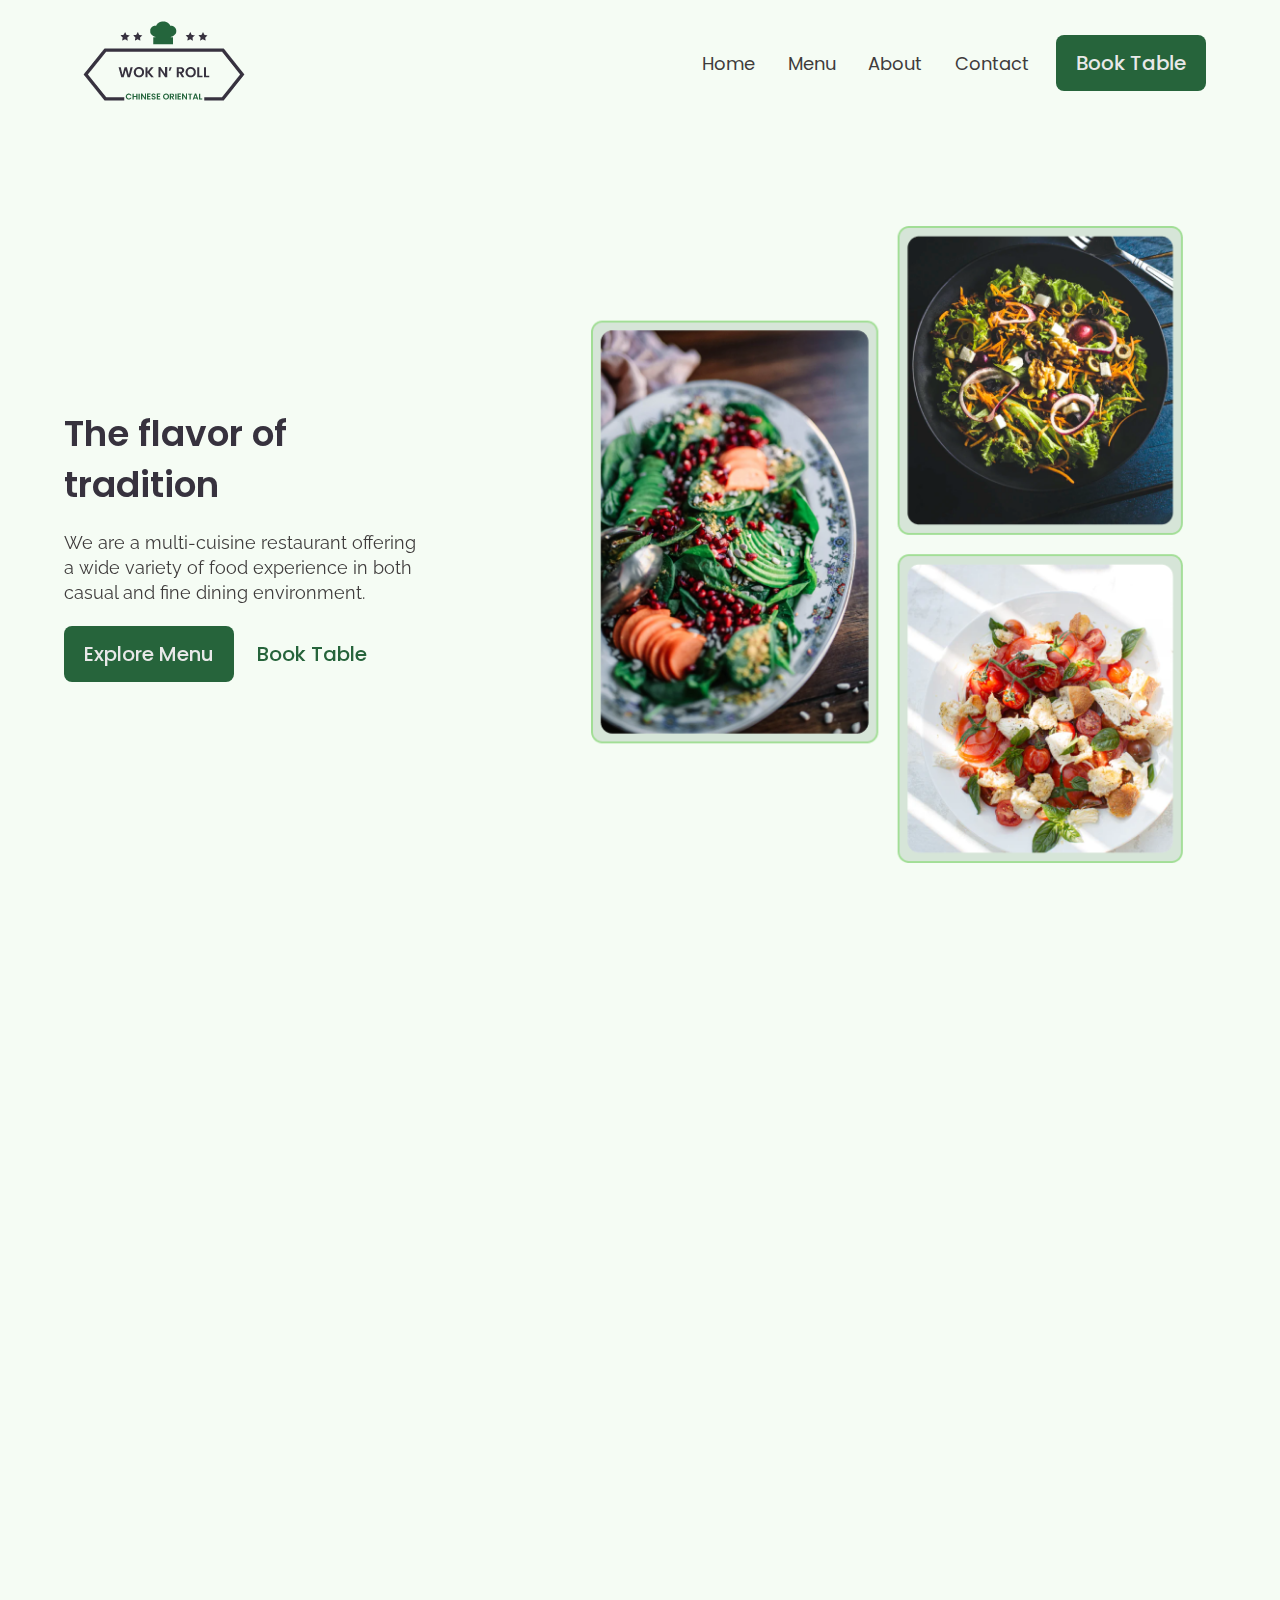
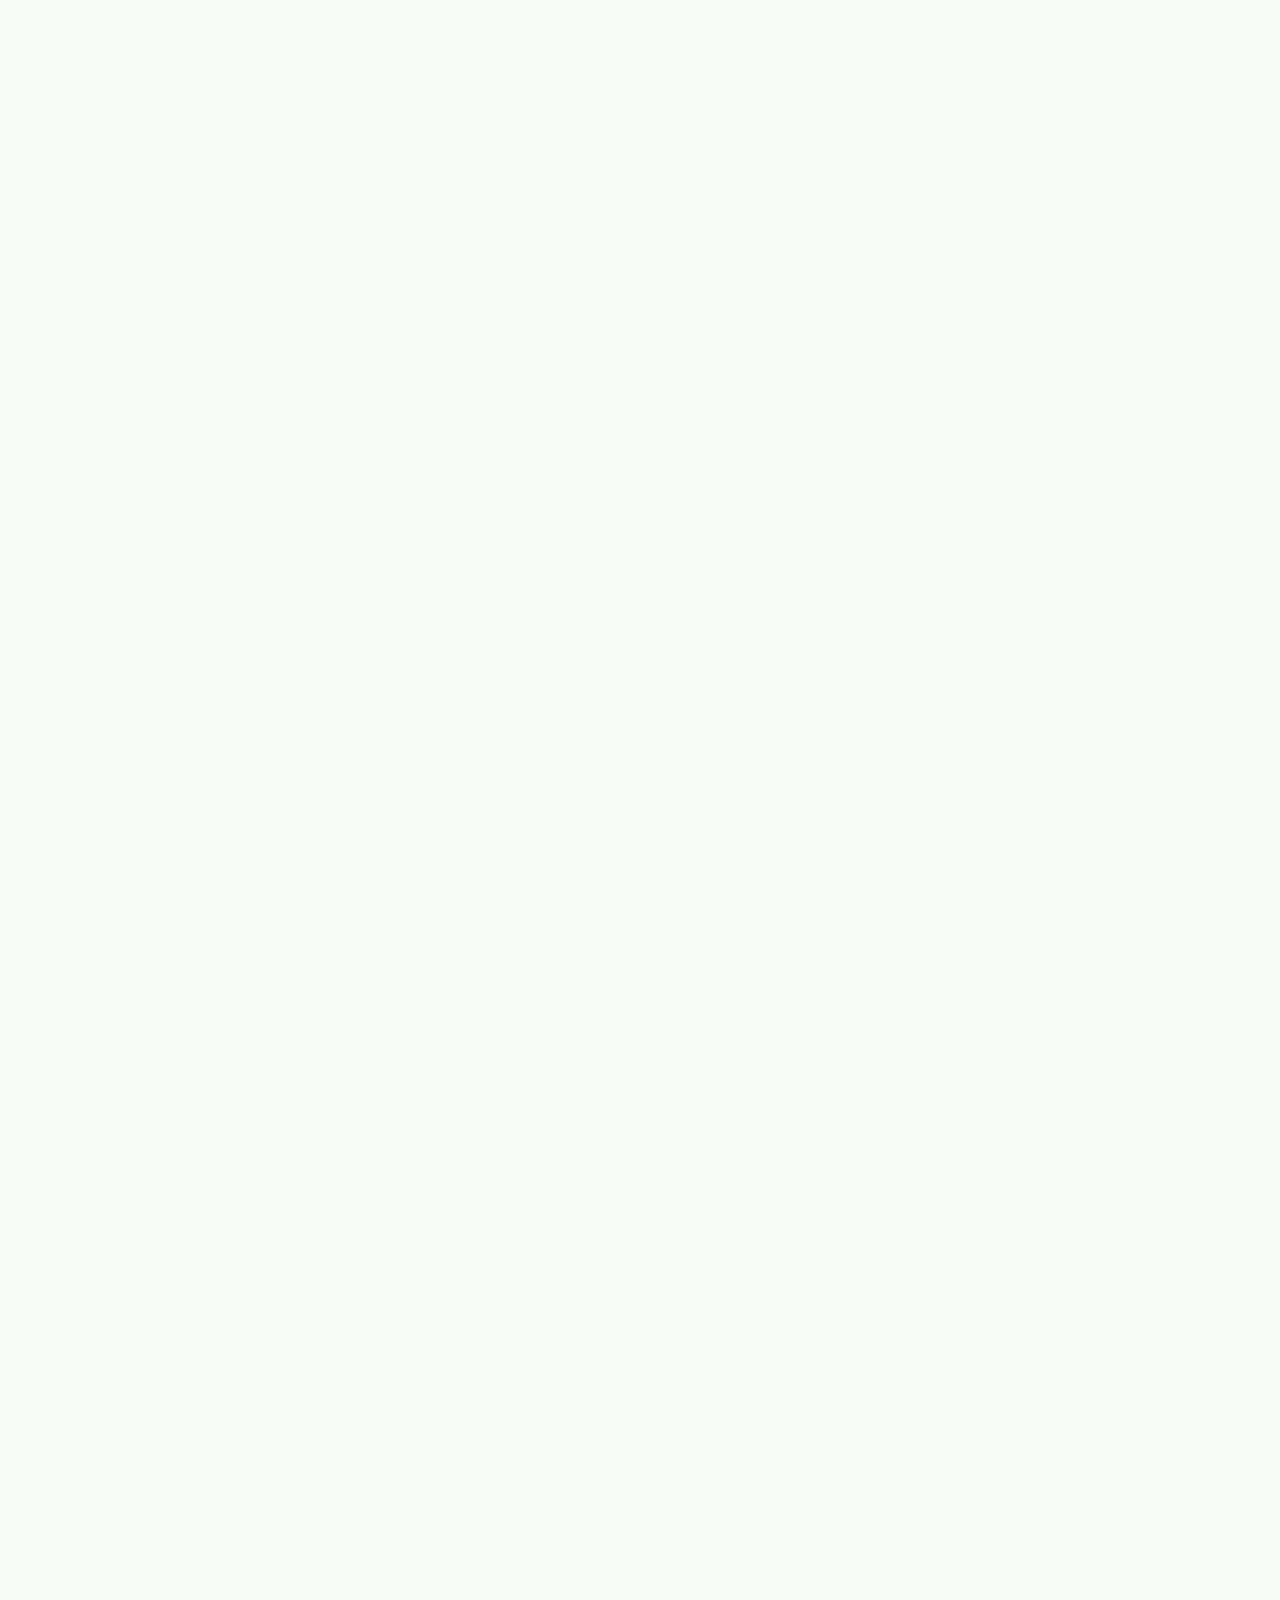
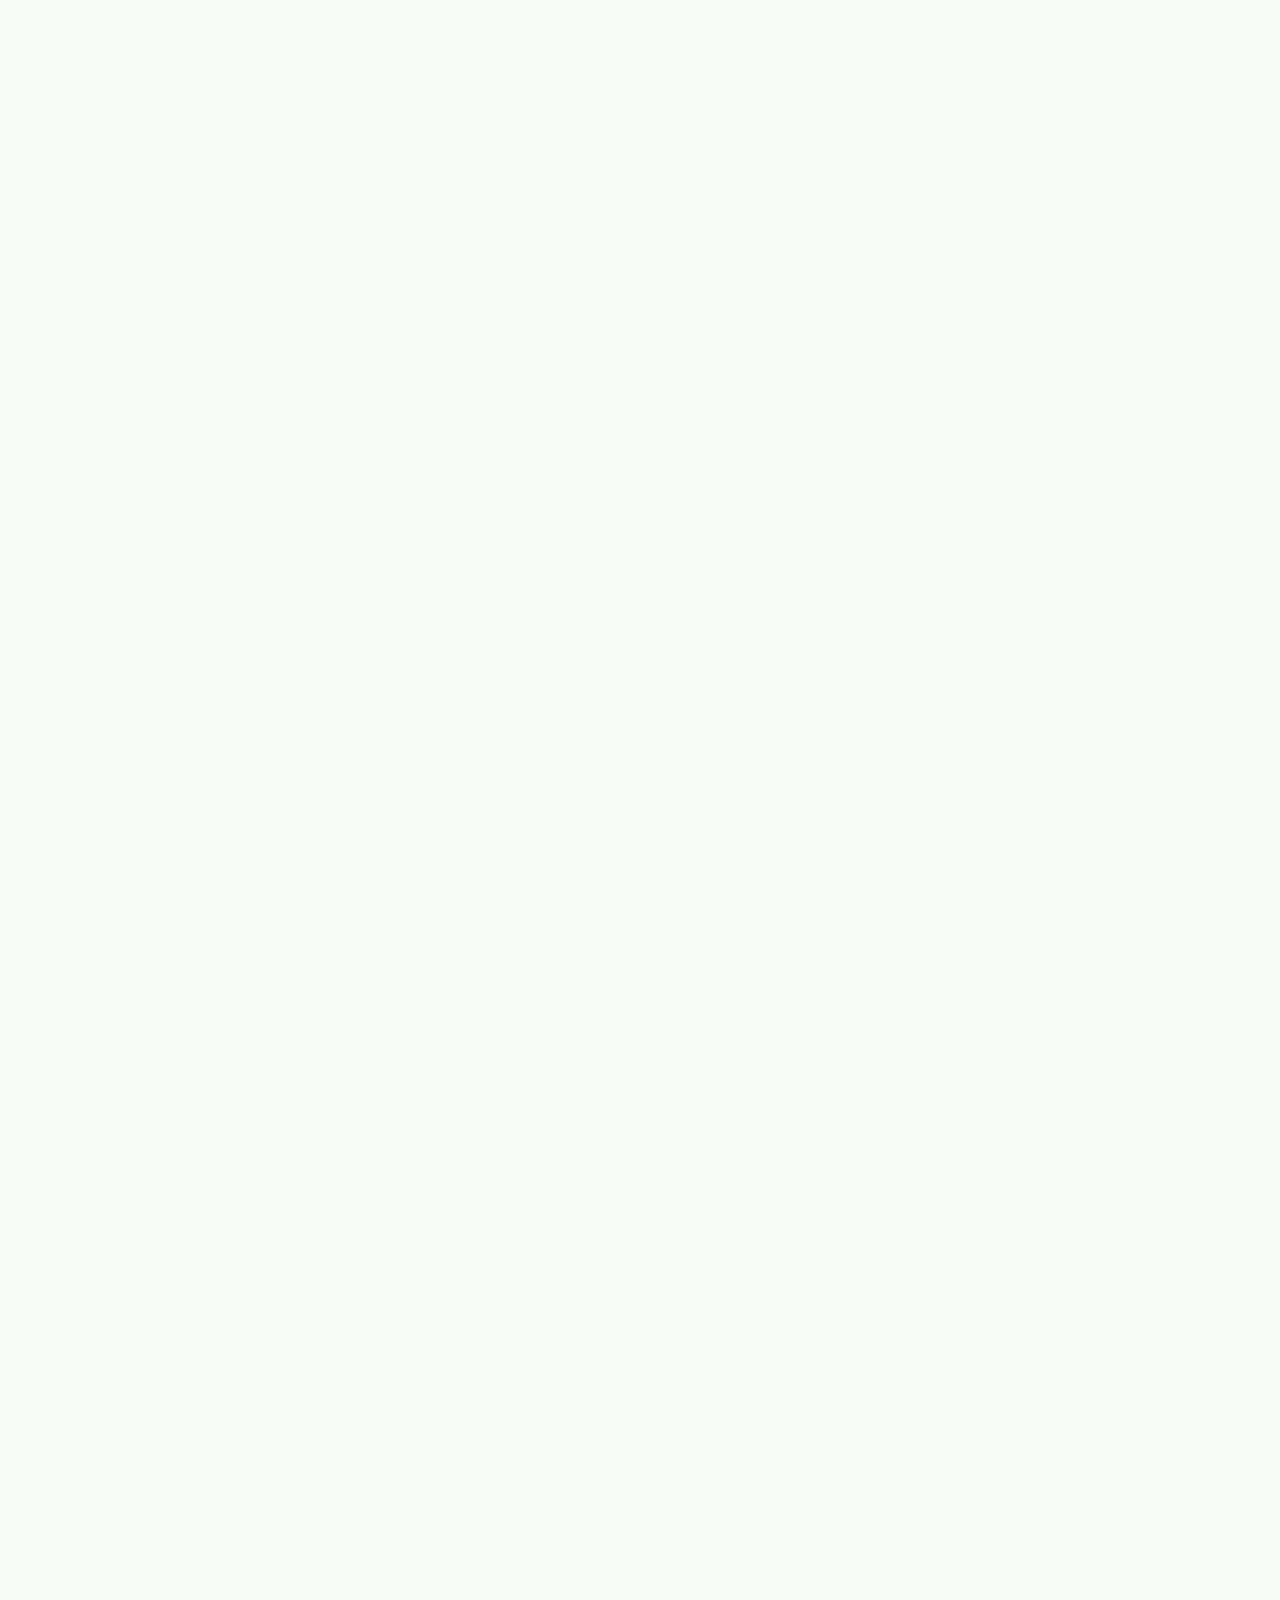
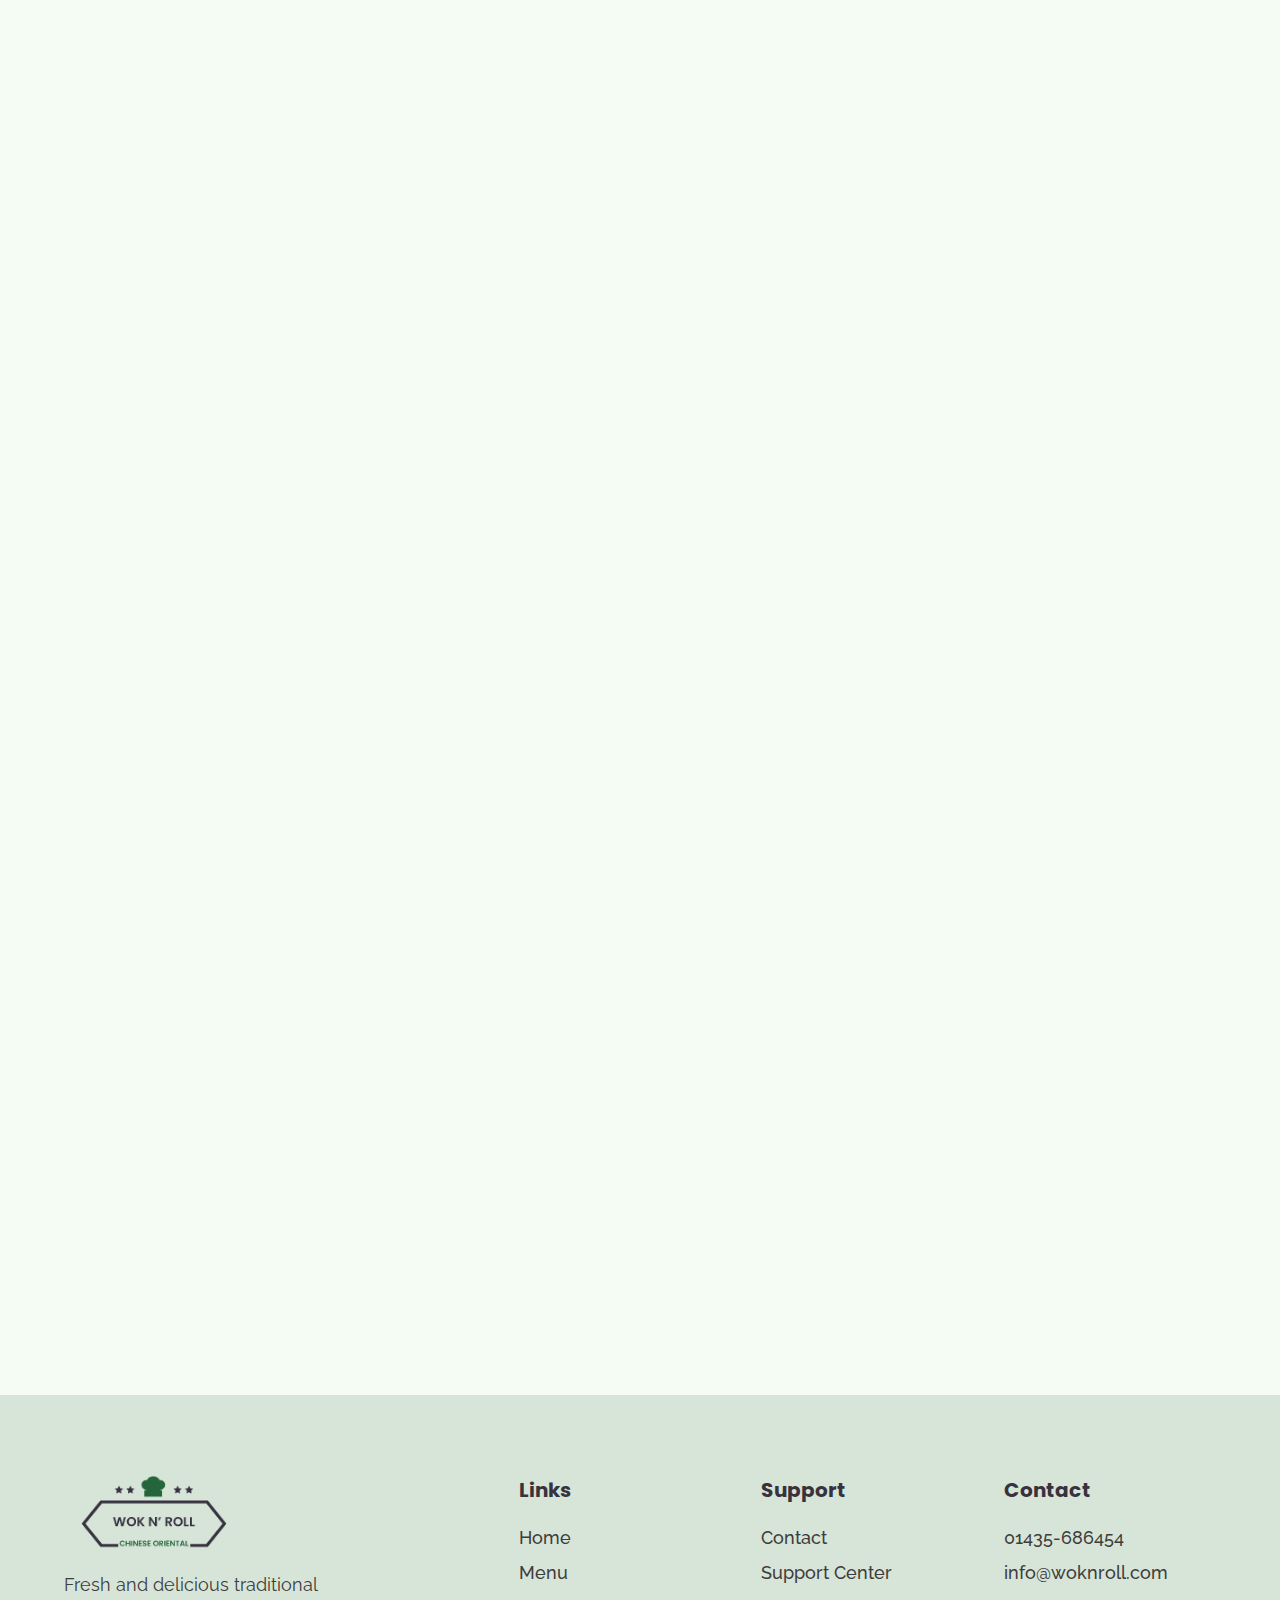
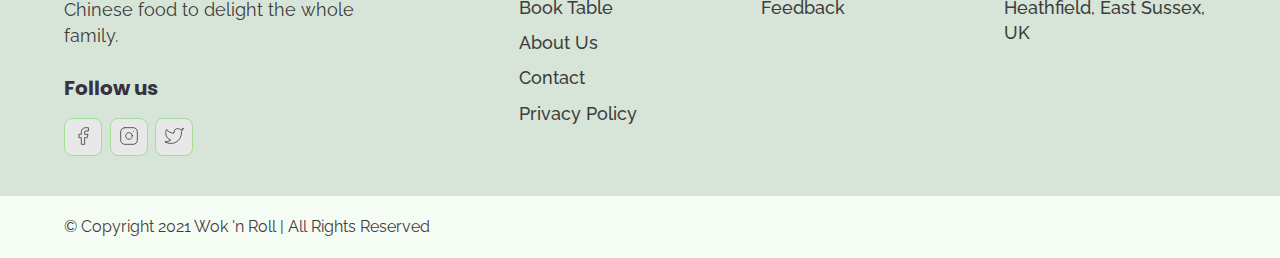
<file: index.html>
<!DOCTYPE html>
<html lang="en">
	<head>
		<meta charset="UTF-8" />
		<meta http-equiv="X-UA-Compatible" content="IE=edge" />
		<meta name="viewport" content="width=device-width, initial-scale=1.0" />
		<link rel="stylesheet" href="./Styles/components.css" />
		<link rel="stylesheet" href="./Styles/home.css" />
		<link rel="stylesheet" href="./Styles/style.css" />
		<!-- AOS CSS Animation -->
		<link href="https://unpkg.com/aos@2.3.1/dist/aos.css" rel="stylesheet" />

		<title>Home | Wok ‘n Roll</title>
	</head>
	<body>
		<!-- Nav Section Start -->
		<header class="header" id="header">
			<div class="container">
				<div class="nav__wrapper">
					<a href="./index.html" class="logo">
						<img src="../Images/Wok-‘n-Roll.png" alt="Wok and Roll" />
					</a>
					<nav class="navbar">
						<div class="nav__icon">
							<svg
								xmlns="http://www.w3.org/2000/svg"
								width="24"
								height="24"
								viewBox="0 0 24 24"
								fill="none"
								stroke="currentColor"
								stroke-width="2"
								stroke-linecap="round"
								stroke-linejoin="round"
							>
								<line x1="3" y1="12" x2="21" y2="12" />
								<line x1="3" y1="6" x2="21" y2="6" />
								<line x1="3" y1="18" x2="21" y2="18" />
							</svg>
						</div>
						<div class="nav__bg-overlay"></div>
						<ul class="nav__list">
							<div class="nav__close">
								<svg
									xmlns="http://www.w3.org/2000/svg"
									width="24"
									height="24"
									viewBox="0 0 24 24"
									fill="none"
									stroke="currentColor"
									stroke-width="2"
									stroke-linecap="round"
									stroke-linejoin="round"
								>
									<line x1="18" y1="6" x2="6" y2="18" />
									<line x1="6" y1="6" x2="18" y2="18" />
								</svg>
							</div>
							<div class="nav__list-wrapper">
								<li>
									<a href="./index.html" class="nav__link">Home</a>
								</li>
								<li>
									<a href="./Pages/menu.html" class="nav__link">Menu</a>
								</li>
								<li>
									<a href="./Pages/about.html" class="nav__link">About</a>
								</li>
								<li>
									<a href="./Pages/contact.html" class="nav__link">Contact</a>
								</li>
								<li>
									<a href="./Pages/booking.html" class="btn primary-btn"
										>Book Table</a
									>
								</li>
							</div>
						</ul>
					</nav>
				</div>
			</div>
		</header>
		<!-- Nav Section End -->

		<!-- Hero Section Start -->
		<section id="hero">
			<div class="container">
				<div class="hero__wrapper">
					<div class="hero__left" data-aos="zoom-in-right">
						<div class="hero__left-wrapper">
							<h1 class="hero__heading">The flavor of tradition</h1>
							<p class="hero__info">
								We are a multi-cuisine restaurant offering a wide variety of food
								experience in both casual and fine dining environment.
							</p>
							<div class="button__wrapper">
								<a href="#" class="btn primary-btn">Explore Menu</a>
								<a href="#" class="btn">Book Table</a>
							</div>
						</div>
					</div>
					<div class="hero__right" data-aos="zoom-in-left">
						<div class="hero__img-wrapper">
							<img src="./Images/heroImg.png" alt="Food image" />
						</div>
					</div>
				</div>
			</div>
		</section>
		<!-- Hero Section End -->

		<!-- Store Info Section Start -->
		<section id="store__info" data-aos="zoom-in-up">
			<div class="container">
				<div class="store__info-wrapper">
					<div class="store__info-item">
						<div class="store__info-icon">
							<img src="./Images/wall-clock-icon.svg" alt="" />
						</div>
						<h3 class="store__info-title">10 AM - 22PM</h3>
						<p class="store__info-text">Opening Hours</p>
					</div>

					<div class="store__info-item">
						<div class="store__info-icon">
							<img src="./Images/address-icon.svg" alt="" />
						</div>
						<h3 class="store__info-title">East Sussex, UK</h3>
						<p class="store__info-text">Address</p>
					</div>

					<div class="store__info-item">
						<div class="store__info-icon">
							<img src="./Images/phone-icon.svg" alt="" />
						</div>
						<h3 class="store__info-title">01435-686454</h3>
						<p class="store__info-text">Call Now</p>
					</div>
				</div>
			</div>
		</section>
		<!-- Store Info Section End -->

		<!-- Our Specials Section Start -->
		<section id="our__specials" data-aos="zoom-in-up">
			<div class="container">
				<div class="our__specials-wrapper">
					<div class="our__specials-left">
						<div class="our__specials-item">
							<div class="our__specials-itemImg">
								<img src="./Images/food-3.png" alt="" />
							</div>
							<h2 class="our__specials-itemTitle">Sweet Potato Fried Bowl</h2>
							<h3 class="our__specials-price">£17.95</h3>
							<div class="our__specials-review">
								<img src="./Images/3star.png" alt="4 Stars" />
							</div>
							<p class="our__specials-item-desc">
								These Sweet Potato Fries bowl are a glorious, messy plate of
								goodness. Crispy sweet potato fries loaded with lots of fresh summer
								vegetables and a lime ranch. By adding a seasoning blend with
								chipotle powder, garlic, and onion, these spicy sweet potato fries
								are full of flavor.
							</p>
						</div>
						<div class="our__specials-item">
							<div class="our__specials-itemImg">
								<img src="./Images/food-3.png" alt="" />
							</div>
							<h2 class="our__specials-itemTitle">Vegan Salad Bowl</h2>
							<h3 class="our__specials-price">£17.95</h3>
							<div class="our__specials-review">
								<img src="./Images/3star.png" alt="4 Stars" />
							</div>
							<p class="our__specials-item-desc">
								Vegan salad bowl are immensely satisfying with any combination of
								whole grains, pulses, noodles, raw or cooked fruits, and veggies all
								topped off with a delicious sauce or dressing – each bite is an
								explosion of flavors and textures.
							</p>
						</div>
					</div>
					<div class="our__specials-right">
						<h2 class="our__specials-title">Our Specials</h2>
						<p class="our__specials-text">
							All of our food is prepared daily at our restaurants to ensure the
							highest quality, freshest meals are delivered to our customers
						</p>
						<a href="./Pages/booking.html" class="btn primary-btn">Book Table</a>
					</div>
				</div>
			</div>
		</section>
		<!-- Our Specials Section End -->

		<!-- Top Dishes Section Start -->
		<section id="top__dishes-grid" data-aos="zoom-in-up">
			<div class="container">
				<h1 class="dish__grid-title">Top Dishes</h1>
				<div class="dish__grid-wrapper">
					<div class="dish__grid-item">
						<div class="dish__grid-img">
							<img src="./Images/food-1.png" alt="Food Image" />
						</div>
						<div class="dish__grid-item-info">
							<h3 class="dish__grid-item-title">Vegan Salad Bowl</h3>
							<h3 class="dish__grid-item-price">£12.95</h3>
							<div class="dish__grid-item-review">
								<img src="./Images/3star.png" alt="Review" />
							</div>
						</div>
					</div>
					<div class="dish__grid-item">
						<div class="dish__grid-img">
							<img src="./Images/food-2.png" alt="Food Image" />
						</div>
						<div class="dish__grid-item-info">
							<h3 class="dish__grid-item-title">Vegan Pesto Zoodles</h3>
							<h3 class="dish__grid-item-price">£12.95</h3>
							<div class="dish__grid-item-review">
								<img src="./Images/3star.png" alt="Review" />
							</div>
						</div>
					</div>
					<div class="dish__grid-item">
						<div class="dish__grid-img">
							<img src="./Images/food-7.png" alt="Food Image" />
						</div>
						<div class="dish__grid-item-info">
							<h3 class="dish__grid-item-title">Hot Green Bowl</h3>
							<h3 class="dish__grid-item-price">£12.95</h3>
							<div class="dish__grid-item-review">
								<img src="./Images/3star.png" alt="Review" />
							</div>
						</div>
					</div>
				</div>
			</div>
		</section>
		<!-- Top Dishes Section End -->

		<!-- Discount Section Start -->
		<section id="discount" data-aos="zoom-in-up">
			<div class="container">
				<div class="discount__wrapper">
					<div class="discount__images">
						<div class="discount-img-1">
							<img src="./Images/food-5.png" alt="Food Image" />
						</div>
						<div class="discount-img-2">
							<img src="./Images/food-4.png" alt="Food Image" />
						</div>
						<div class="discount-img-3">
							<img src="./Images/food-3.png" alt="Food Image" />
						</div>
					</div>

					<div class="discount__info">
						<h3 class="discount__text">20% OFF</h3>
						<h3 class="discount__title">Latest dishes using our app</h3>
						<h3 class="discount__price">
							<span class="discount__old-price">£35</span>
							<span class="discount__old-new">£25</span>
						</h3>
						<div class="discount__reviews">
							<img src="./Images/3star.png" alt="Review Stars" />
						</div>
						<a href="./Pages/booking.html" class="btn primary-btn">Book Table</a>
					</div>
				</div>
			</div>
		</section>
		<!-- Discount Section End -->

		<!-- Events Sections Start-->
		<section id="events__media">
			<div class="container">
				<div class="events__media-wrapper">
					<div class="events__media-1" data-aos="zoom-in-right">
						<img src="./Images/eventsMedia1.png" alt="Events 1" />
						<a href="#" class="events__media-1-play">
							<img src="./Images/playIcon.svg" alt="Play button" />
						</a>
					</div>

					<div class="events__media-2" data-aos="zoom-in-left">
						<img src="./Images/eventsMedia2.png" alt="Events 2" />
					</div>
				</div>
			</div>
		</section>
		<!-- Events Sections Ends -->

		<!-- Events Info Section Start -->
		<section id="events__info" data-aos="zoom-in-up">
			<div class="container">
				<div class="events__info-wrapper">
					<div class="events__info-left">
						<div class="events__info-item">
							<div class="events__info-item-img">
								<img src="./Images/event-corporate.png" alt="Evernts Corp" />
							</div>
							<div class="events__info-item-info">
								<h2 class="events__info-title">Corporate Events</h2>
								<p class="events__info-item-text">
									Wok'n Roll is the perfect venue for your corporate events. We
									specialize in private parties.
								</p>
							</div>
						</div>

						<div class="events__info-item">
							<div class="events__info-item-img">
								<img src="./Images/event-weedings.png" alt="Events Weeding" />
							</div>
							<div class="events__info-item-info">
								<h2 class="events__info-title">Weeding Events</h2>
								<p class="events__info-item-text">
									Wok'n Roll offers an intimately unique wedding experience set in
									a spectacular setting that is sophisticated and comfortable.
								</p>
							</div>
						</div>
					</div>

					<div class="events__info-right">
						<h2 class="events__info-title">Book For Events</h2>
						<p class="events__info-item-text">
							Book your private event or corporate function at Wok'n Roll cuisine to
							experience a truly unique experience.
						</p>
						<a href="./Pages/contact.html" class="btn primary-btn">Contact Now</a>
					</div>
				</div>
			</div>
		</section>
		<!-- Events Info Section End -->

		<!-- Why Us Section Start -->
		<section class="why__us">
			<div class="container">
				<div class="why__us-wrapper">
					<div class="why__us-left" data-aos="zoom-in-right">
						<h2 class="why__us-title">Why Choose Our Food</h2>
						<p class="why__us-text">
							Quality of Service, Food, Ambiance, and Value for Money are the primary
							elements for choosing a restaurant. Wok'N Rolle is one of the most
							exquisite fine-dinning restaurant in Heathfield with a captivating view
							of Heathfield Hills, perfect ambiance, and scrumptious food.
						</p>
					</div>
					<div class="why__us-right" data-aos="zoom-in-left">
						<div class="why__us-items-wrapper">
							<div class="why__us-item">
								<div class="why__us-item-icon">
									<img src="./Images/whyUs-icon1.svg" alt="Quality food" />
								</div>
								<p class="why__us-item-text">Quality Food</p>
							</div>
							<div class="why__us-item">
								<div class="why__us-item-icon">
									<img src="./Images/whyUs-icon2.svg" alt="Quality food" />
								</div>
								<p class="why__us-item-text">Classical Taste</p>
							</div>
							<div class="why__us-item">
								<div class="why__us-item-icon">
									<img src="./Images/whyUs-icon3.svg" alt="Quality food" />
								</div>
								<p class="why__us-item-text">Skilled Chef</p>
							</div>
							<div class="why__us-item">
								<div class="why__us-item-icon">
									<img src="./Images/whyUs-icon4.svg" alt="Quality food" />
								</div>
								<p class="why__us-item-text">Best Service</p>
							</div>
						</div>
					</div>
				</div>
			</div>
		</section>
		<!-- Why Us Section End -->

		<!-- testimonial section Section Start -->
		<section class="testimonial__section" data-aos="zoom-in-up">
			<div class="container">
				<div class="testimonial__wrapper">
					<h2 class="testimonial__title">What Our Customers Say</h2>
					<div class="testimonial__items-wrapper">
						<div class="testimonial__item">
							<div class="testimonial__item-img">
								<img src="./Images/testimonial_img1.png" alt="Jane Doe" />
							</div>
							<div class="testimonial__item-info">
								<h3 class="testimonial__item-name">Jane Doe</h3>
								<div class="testomonial__item-stars">
									<img src="./Images/3star.png" alt="" />
								</div>
								<p class="testimonial__item-text">
									“Visited Shaif’s Cuisine with friends last Sunday. Really lovely
									meal and very warm welcome – we would recommend this lovely
									restaurant and will try to go back again”
								</p>
							</div>
						</div>
						<div class="testimonial__item">
							<div class="testimonial__item-img">
								<img src="./Images/testimonial_img1.png" alt="Jane Doe" />
							</div>
							<div class="testimonial__item-info">
								<h3 class="testimonial__item-name">Jane Doe</h3>
								<div class="testomonial__item-stars">
									<img src="./Images/3star.png" alt="" />
								</div>
								<p class="testimonial__item-text">
									"from start to finish, lovely experience. Hostess very pleasant,
									wait staff john was wonderful and attentive, food plentiful and
									delicious, desserts out of this world"
								</p>
							</div>
						</div>
						<div class="testimonial__item">
							<div class="testimonial__item-img">
								<img src="./Images/testimonial_img1.png" alt="Jane Doe" />
							</div>
							<div class="testimonial__item-info">
								<h3 class="testimonial__item-name">Jane Doe</h3>
								<div class="testomonial__item-stars">
									<img src="./Images/3star.png" alt="" />
								</div>
								<p class="testimonial__item-text">
									“A warm and friendly welcome with fantastic customer service.
									Always great, tasty food served piping hot- just the way we love
									it . Would definitely recommend. We have been repeatedly and
									it's consistently exceeded our expectations"
								</p>
							</div>
						</div>
						<div class="testimonial__item">
							<div class="testimonial__item-img">
								<img src="./Images/testimonial_img1.png" alt="Jane Doe" />
							</div>
							<div class="testimonial__item-info">
								<h3 class="testimonial__item-name">Jane Doe</h3>
								<div class="testomonial__item-stars">
									<img src="./Images/3star.png" alt="" />
								</div>
								<p class="testimonial__item-text">
									“I would just like to say thank you for the excellent service we
									received in your restaurant last night. Although the place was
									very busy we still had an excellent time and really appreciated
									the live entertainment too!“
								</p>
							</div>
						</div>
					</div>
				</div>
			</div>
		</section>
		<!-- testimonialsection Section End -->

		<!-- News Letter Section Start -->
		<section class="newsletter" data-aos="zoom-in-up">
			<div class="container">
				<div class="newsletter__wrapper">
					<div class="newsletter__info">
						<h3 class="newsletter__tile">Join Newsletter</h3>
						<p class="newsletter__text">
							Get notified with the latest news and recent offers from the “Wok'N Roll
							Cuisine”
						</p>
					</div>

					<div class="newsletter__form">
						<form action="#">
							<label for="email">
								<input type="email" placeholder="Your Email Address" />
							</label>
							<button type="submit">Join</button>
						</form>
					</div>
				</div>
			</div>
		</section>
		<!-- News Letter Section End -->

		<!-- Footer Section Start -->
		<footer class="footer">
			<div class="container">
				<div class="footer__wrapper">
					<div class="footer__col1">
						<div class="footer__logo">
							<img src="../Images/Wok-‘n-Roll.png" alt="Wok and Roll" />
						</div>
						<p class="footer__desc">
							Fresh and delicious traditional Chinese food to delight the whole
							family.
						</p>
						<div class="footer__social">
							<h4 class="footer__social-title">Follow us</h4>
							<ol>
								<li>
									<a href="#">
										<svg
											xmlns="http://www.w3.org/2000/svg"
											width="24"
											height="24"
											viewBox="0 0 24 24"
											fill="none"
											stroke="currentColor"
											stroke-width="2"
											stroke-linecap="round"
											stroke-linejoin="round"
										>
											<path
												d="M18 2h-3a5 5 0 0 0-5 5v3H7v4h3v8h4v-8h3l1-4h-4V7a1 1 0 0 1 1-1h3z"
											/>
										</svg>
									</a>
								</li>
								<li>
									<a href="#">
										<svg
											xmlns="http://www.w3.org/2000/svg"
											width="24"
											height="24"
											viewBox="0 0 24 24"
											fill="none"
											stroke="currentColor"
											stroke-width="2"
											stroke-linecap="round"
											stroke-linejoin="round"
										>
											<rect
												x="2"
												y="2"
												width="20"
												height="20"
												rx="5"
												ry="5"
											/>
											<path
												d="M16 11.37A4 4 0 1 1 12.63 8 4 4 0 0 1 16 11.37z"
											/>
											<line x1="17.5" y1="6.5" x2="17.51" y2="6.5" />
										</svg>
									</a>
								</li>
								<li>
									<a href="#">
										<svg
											xmlns="http://www.w3.org/2000/svg"
											width="24"
											height="24"
											viewBox="0 0 24 24"
											fill="none"
											stroke="currentColor"
											stroke-width="2"
											stroke-linecap="round"
											stroke-linejoin="round"
										>
											<path
												d="M23 3a10.9 10.9 0 0 1-3.14 1.53 4.48 4.48 0 0 0-7.86 3v1A10.66 10.66 0 0 1 3 4s-4 9 5 13a11.64 11.64 0 0 1-7 2c9 5 20 0 20-11.5a4.5 4.5 0 0 0-.08-.83A7.72 7.72 0 0 0 23 3z"
											/>
										</svg>
									</a>
								</li>
							</ol>
						</div>
					</div>
					<div class="footer__col2">
						<h3 class="footer__text-title">Links</h3>
						<ol class="footer__text">
							<li>
								<a href="./index.html">Home</a>
							</li>
							<li>
								<a href="./Pages/menu.html">Menu</a>
							</li>
							<li>
								<a href="./Pages/booking.html">Book Table</a>
							</li>
							<li>
								<a href="./Pages/about.html">About Us</a>
							</li>
							<li>
								<a href="./Pages/contact.html">Contact</a>
							</li>
							<li>
								<a href="#">Privacy Policy</a>
							</li>
						</ol>
					</div>
					<div class="footer__col3">
						<h3 class="footer__text-title">Support</h3>
						<ol class="footer__text">
							<li>
								<a href="./Pages/contact.html">Contact</a>
							</li>
							<li>
								<a href="#">Support Center</a>
							</li>
							<li>
								<a href="#">Feedback</a>
							</li>
						</ol>
					</div>
					<div class="footer__col4">
						<h3 class="footer__text-title">Contact</h3>
						<ol class="footer__text">
							<li>
								<a href="#">01435-686454</a>
							</li>
							<li>
								<a href="#">info@woknroll.com</a>
							</li>
							<li>
								<a href="#">Heathfield, East Sussex, UK</a>
							</li>
						</ol>
					</div>
				</div>
			</div>
		</footer>
		<!-- Footer Section End -->

		<!--Copyright Start  -->
		<div id="copyright">
			<div class="container">
				<p class="copyright__text">© Copyright 2021 Wok 'n Roll | All Rights Reserved</p>
			</div>
		</div>
		<!-- Copyright End -->

		<!-- AOS CSS Animation Script -->
		<script src="https://unpkg.com/aos@2.3.1/dist/aos.js"></script>

		<!-- Main Site script -->
		<script src="/main.js"></script>
	</body>
</html>
</file>
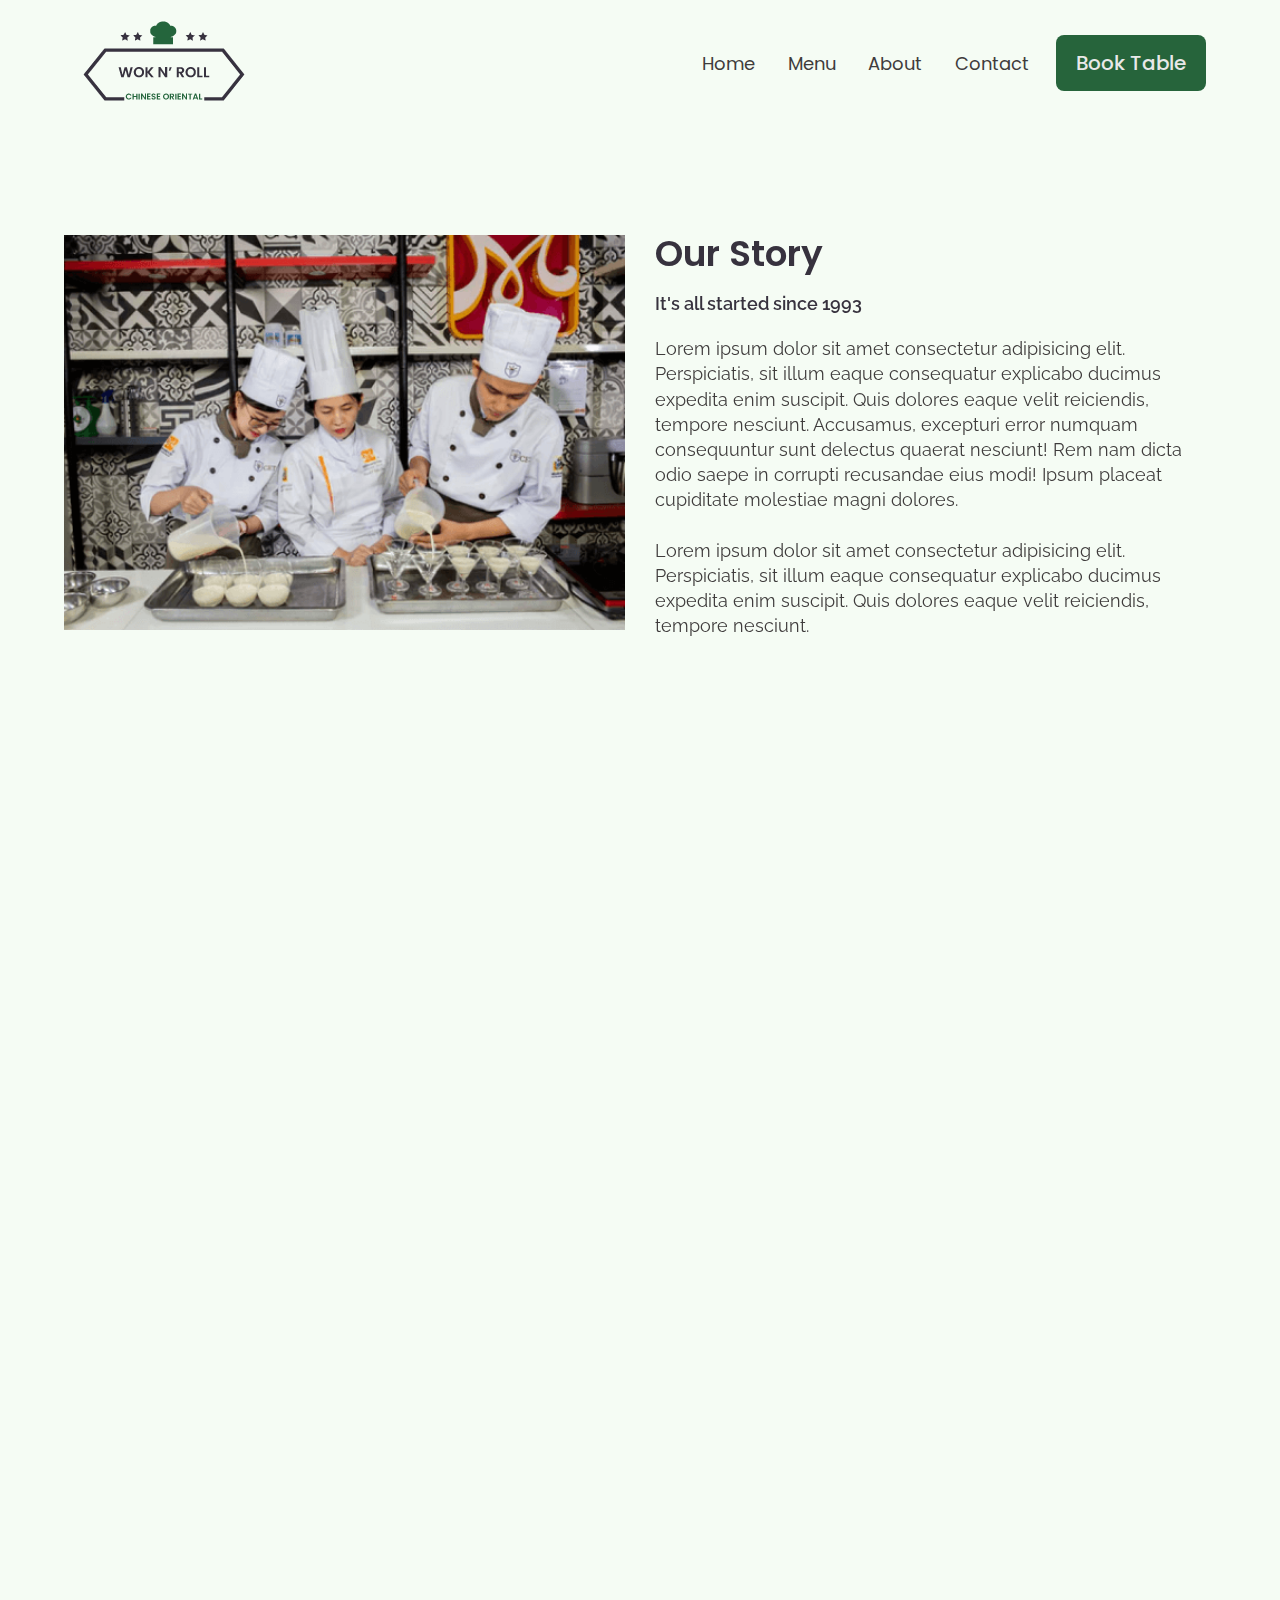
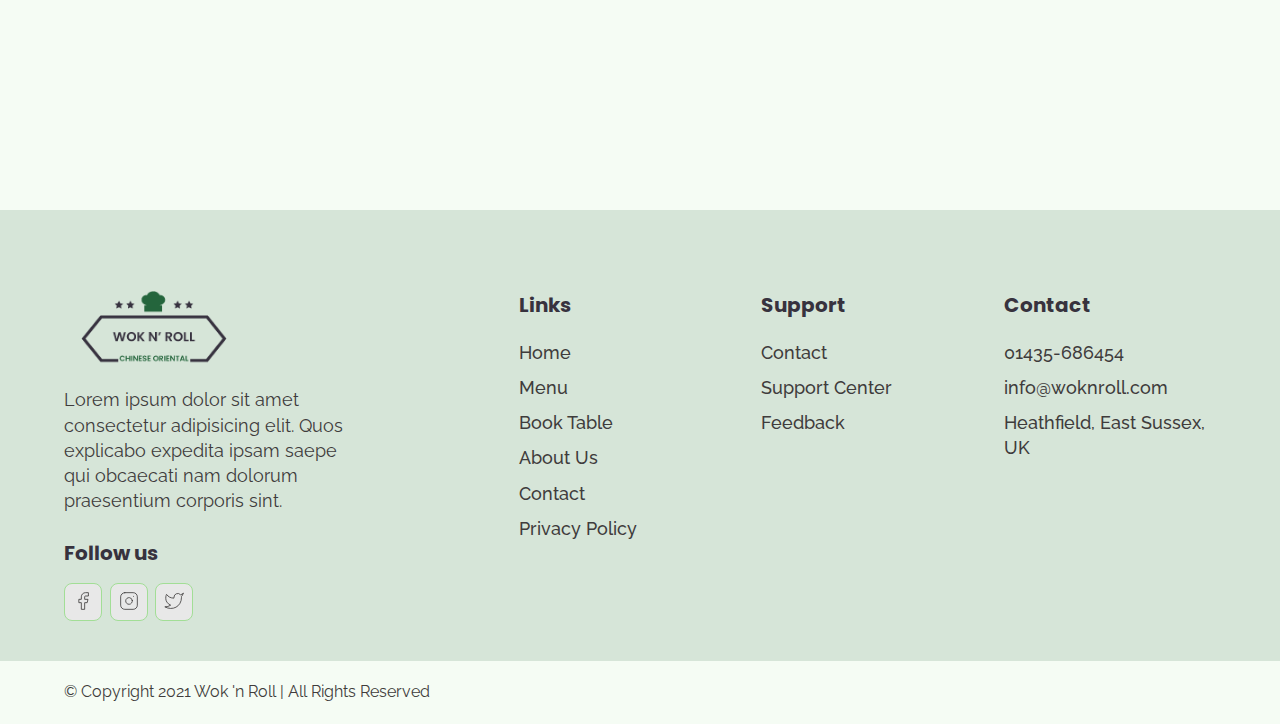
<file: Pages/about.html>
<!DOCTYPE html>
<html lang="en">
	<head>
		<meta charset="UTF-8" />
		<meta http-equiv="X-UA-Compatible" content="IE=edge" />
		<meta name="viewport" content="width=device-width, initial-scale=1.0" />
		<link rel="stylesheet" href="../Styles/components.css" />
		<link rel="stylesheet" href="../Styles/about.css" />
		<link rel="stylesheet" href="../Styles/style.css" />
		<!-- AOS CSS Animation -->
		<link href="https://unpkg.com/aos@2.3.1/dist/aos.css" rel="stylesheet" />

		<title>About | Wok ‘n Roll</title>
	</head>
	<body>
		<!-- Nav Section Start -->
		<header class="header" id="header">
			<div class="container">
				<div class="nav__wrapper">
					<a href="../index.html" class="logo">
						<img src="../Images/Wok-‘n-Roll.png" alt="Wok and Roll" />
					</a>
					<nav class="navbar">
						<div class="nav__icon">
							<svg
								xmlns="http://www.w3.org/2000/svg"
								width="24"
								height="24"
								viewBox="0 0 24 24"
								fill="none"
								stroke="currentColor"
								stroke-width="2"
								stroke-linecap="round"
								stroke-linejoin="round"
							>
								<line x1="3" y1="12" x2="21" y2="12" />
								<line x1="3" y1="6" x2="21" y2="6" />
								<line x1="3" y1="18" x2="21" y2="18" />
							</svg>
						</div>
						<div class="nav__bg-overlay"></div>
						<ul class="nav__list">
							<div class="nav__close">
								<svg
									xmlns="http://www.w3.org/2000/svg"
									width="24"
									height="24"
									viewBox="0 0 24 24"
									fill="none"
									stroke="currentColor"
									stroke-width="2"
									stroke-linecap="round"
									stroke-linejoin="round"
								>
									<line x1="18" y1="6" x2="6" y2="18" />
									<line x1="6" y1="6" x2="18" y2="18" />
								</svg>
							</div>
							<div class="nav__list-wrapper">
								<li>
									<a href="../index.html" class="nav__link">Home</a>
								</li>
								<li>
									<a href="./menu.html" class="nav__link">Menu</a>
								</li>
								<li>
									<a href="./about.html" class="nav__link">About</a>
								</li>
								<li>
									<a href="./contact.html" class="nav__link">Contact</a>
								</li>
								<li>
									<a href="./booking.html" class="btn primary-btn">Book Table</a>
								</li>
							</div>
						</ul>
					</nav>
				</div>
			</div>
		</header>
		<!-- Nav Section End -->

		<!-- Our Story Section Start -->
		<section id="ourStory" data-aos="zoom-in-up">
			<div class="container">
				<div class="ourStory__wrapper">
					<div class="ourStory__img">
						<img src="../Images/ourStoryImg.png" alt="Wok 'N Roll" />
					</div>
					<div class="ourStory__info">
						<h3 class="ourStory__title">Our Story</h3>
						<p class="ourStory__subtitle">It's all started since 1993</p>
						<p class="ourStory__text">
							Lorem ipsum dolor sit amet consectetur adipisicing elit. Perspiciatis,
							sit illum eaque consequatur explicabo ducimus expedita enim suscipit.
							Quis dolores eaque velit reiciendis, tempore nesciunt. Accusamus,
							excepturi error numquam consequuntur sunt delectus quaerat nesciunt! Rem
							nam dicta odio saepe in corrupti recusandae eius modi! Ipsum placeat
							cupiditate molestiae magni dolores.
							<br /><br />
							Lorem ipsum dolor sit amet consectetur adipisicing elit. Perspiciatis,
							sit illum eaque consequatur explicabo ducimus expedita enim suscipit.
							Quis dolores eaque velit reiciendis, tempore nesciunt.
						</p>
					</div>
				</div>
			</div>
		</section>
		<!-- OUr Story Section End -->

		<!-- Our Goals Section Start -->
		<section id="ourGoals" data-aos="zoom-in-down">
			<div class="container">
				<div class="ourGoals__info">
					<h3 class="ourGoals__title">Our Goals</h3>
					<p class="ourGoals__text">
						Lorem ipsum dolor sit amet, consectetur adipisicing elit. Iste nam, maiores
						vel ex reiciendis saepe optio quibusdam molestias voluptatibus tenetur
						veniam harum esse soluta consequuntur. Voluptatibus perspiciatis veniam,
						sint necessitatibus deserunt nostrum asperiores. Ea soluta at magni, tempore
						impedit modi rem ullam fuga, minima voluptatibus deleniti debitis molestias
						officia quasi.
					</p>
				</div>
				<div class="ourGoals__imgs-wrapper">
					<div class="ourGoals__img1">
						<img src="../Images/ourGoals_img1.png" alt="" />
					</div>
					<div class="ourGoals__img2">
						<img src="../Images/ourGoals_img2.png" alt="" />
					</div>
					<div class="ourGoals__img3">
						<img src="../Images/ourGoals_img3.png" alt="" />
					</div>
				</div>
			</div>
		</section>
		<!-- Our Goals Section End -->

		<!-- Footer Section Start -->
		<footer class="footer">
			<div class="container">
				<div class="footer__wrapper">
					<div class="footer__col1">
						<div class="footer__logo">
							<img src="../Images/Wok-‘n-Roll.png" alt="Wok and Roll" />
						</div>
						<p class="footer__desc">
							Lorem ipsum dolor sit amet consectetur adipisicing elit. Quos explicabo
							expedita ipsam saepe qui obcaecati nam dolorum praesentium corporis
							sint.
						</p>
						<div class="footer__social">
							<h4 class="footer__social-title">Follow us</h4>
							<ol>
								<li>
									<a href="#">
										<svg
											xmlns="http://www.w3.org/2000/svg"
											width="24"
											height="24"
											viewBox="0 0 24 24"
											fill="none"
											stroke="currentColor"
											stroke-width="2"
											stroke-linecap="round"
											stroke-linejoin="round"
										>
											<path
												d="M18 2h-3a5 5 0 0 0-5 5v3H7v4h3v8h4v-8h3l1-4h-4V7a1 1 0 0 1 1-1h3z"
											/>
										</svg>
									</a>
								</li>
								<li>
									<a href="#">
										<svg
											xmlns="http://www.w3.org/2000/svg"
											width="24"
											height="24"
											viewBox="0 0 24 24"
											fill="none"
											stroke="currentColor"
											stroke-width="2"
											stroke-linecap="round"
											stroke-linejoin="round"
										>
											<rect
												x="2"
												y="2"
												width="20"
												height="20"
												rx="5"
												ry="5"
											/>
											<path
												d="M16 11.37A4 4 0 1 1 12.63 8 4 4 0 0 1 16 11.37z"
											/>
											<line x1="17.5" y1="6.5" x2="17.51" y2="6.5" />
										</svg>
									</a>
								</li>
								<li>
									<a href="#">
										<svg
											xmlns="http://www.w3.org/2000/svg"
											width="24"
											height="24"
											viewBox="0 0 24 24"
											fill="none"
											stroke="currentColor"
											stroke-width="2"
											stroke-linecap="round"
											stroke-linejoin="round"
										>
											<path
												d="M23 3a10.9 10.9 0 0 1-3.14 1.53 4.48 4.48 0 0 0-7.86 3v1A10.66 10.66 0 0 1 3 4s-4 9 5 13a11.64 11.64 0 0 1-7 2c9 5 20 0 20-11.5a4.5 4.5 0 0 0-.08-.83A7.72 7.72 0 0 0 23 3z"
											/>
										</svg>
									</a>
								</li>
							</ol>
						</div>
					</div>
					<div class="footer__col2">
						<h3 class="footer__text-title">Links</h3>
						<ol class="footer__text">
							<li>
								<a href="../index.html">Home</a>
							</li>
							<li>
								<a href="./menu.html">Menu</a>
							</li>
							<li>
								<a href="./booking.html">Book Table</a>
							</li>
							<li>
								<a href="./about.html">About Us</a>
							</li>
							<li>
								<a href="./contact.html">Contact</a>
							</li>
							<li>
								<a href="#">Privacy Policy</a>
							</li>
						</ol>
					</div>
					<div class="footer__col3">
						<h3 class="footer__text-title">Support</h3>
						<ol class="footer__text">
							<li>
								<a href="./contact.html">Contact</a>
							</li>
							<li>
								<a href="#">Support Center</a>
							</li>
							<li>
								<a href="#">Feedback</a>
							</li>
						</ol>
					</div>
					<div class="footer__col4">
						<h3 class="footer__text-title">Contact</h3>
						<ol class="footer__text">
							<li>
								<a href="#">01435-686454</a>
							</li>
							<li>
								<a href="#">info@woknroll.com</a>
							</li>
							<li>
								<a href="#">Heathfield, East Sussex, UK</a>
							</li>
						</ol>
					</div>
				</div>
			</div>
		</footer>
		<!-- Footer Section End -->

		<!--Copyright Start  -->
		<div id="copyright">
			<div class="container">
				<p class="copyright__text">© Copyright 2021 Wok 'n Roll | All Rights Reserved</p>
			</div>
		</div>

		<!-- AOS CSS Animation Script -->
		<script src="https://unpkg.com/aos@2.3.1/dist/aos.js"></script>
		<!-- Main Site script -->
		<script src="/main.js"></script>
	</body>
</html>
</file>
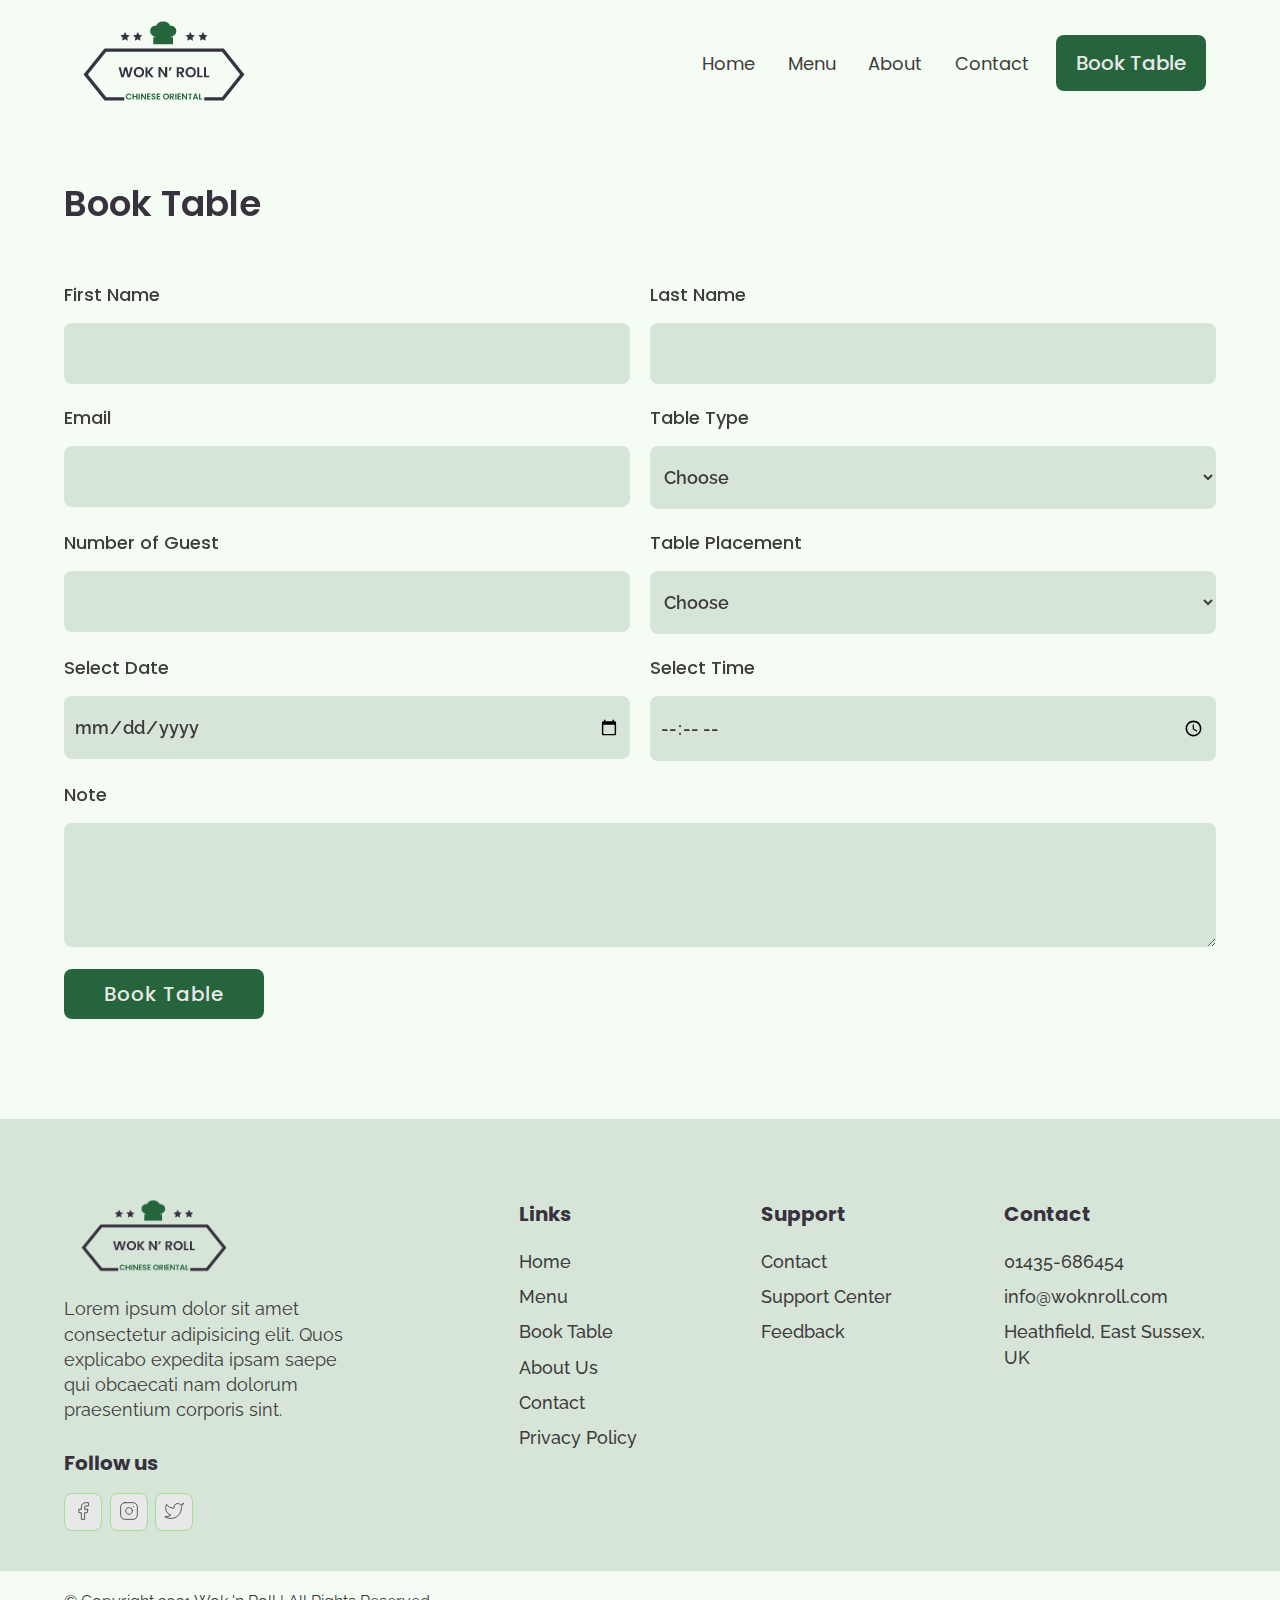
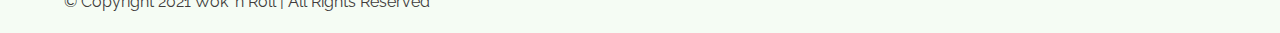
<file: Pages/booking.html>
<!DOCTYPE html>
<html lang="en">
	<head>
		<meta charset="UTF-8" />
		<meta http-equiv="X-UA-Compatible" content="IE=edge" />
		<meta name="viewport" content="width=device-width, initial-scale=1.0" />
		<link rel="stylesheet" href="../Styles/components.css" />
		<link rel="stylesheet" href="../Styles/style.css" />
		<!-- AOS CSS Animation -->
		<link href="https://unpkg.com/aos@2.3.1/dist/aos.css" rel="stylesheet" />

		<title>Booking | Wok ‘n Roll</title>
	</head>
	<body>
		<!-- Nav Section Start -->
		<header class="header" id="header">
			<div class="container">
				<div class="nav__wrapper">
					<a href="../index.html" class="logo">
						<img src="../Images/Wok-‘n-Roll.png" alt="Wok and Roll" />
					</a>
					<nav class="navbar">
						<div class="nav__icon">
							<svg
								xmlns="http://www.w3.org/2000/svg"
								width="24"
								height="24"
								viewBox="0 0 24 24"
								fill="none"
								stroke="currentColor"
								stroke-width="2"
								stroke-linecap="round"
								stroke-linejoin="round"
							>
								<line x1="3" y1="12" x2="21" y2="12" />
								<line x1="3" y1="6" x2="21" y2="6" />
								<line x1="3" y1="18" x2="21" y2="18" />
							</svg>
						</div>
						<div class="nav__bg-overlay"></div>
						<ul class="nav__list">
							<div class="nav__close">
								<svg
									xmlns="http://www.w3.org/2000/svg"
									width="24"
									height="24"
									viewBox="0 0 24 24"
									fill="none"
									stroke="currentColor"
									stroke-width="2"
									stroke-linecap="round"
									stroke-linejoin="round"
								>
									<line x1="18" y1="6" x2="6" y2="18" />
									<line x1="6" y1="6" x2="18" y2="18" />
								</svg>
							</div>
							<div class="nav__list-wrapper">
								<li>
									<a href="../index.html" class="nav__link">Home</a>
								</li>
								<li>
									<a href="./menu.html" class="nav__link">Menu</a>
								</li>
								<li>
									<a href="./about.html" class="nav__link">About</a>
								</li>
								<li>
									<a href="./contact.html" class="nav__link">Contact</a>
								</li>
								<li>
									<a href="./booking.html" class="btn primary-btn">Book Table</a>
								</li>
							</div>
						</ul>
					</nav>
				</div>
			</div>
		</header>
		<!-- Nav Section End -->
		<!-- Booking Section Start -->
		<section id="form" data-aos="zoom-in-up">
			<div class="container">
				<h3 class="form__title">Book Table</h3>
				<div class="form__wrapper">
					<form name="booking" netlify>
						<div class="form__group">
							<label for="firstName">First Name</label>
							<input type="text" id="firstName" name="first_name" required />
						</div>
						<div class="form__group">
							<label for="lastName">Last Name</label>
							<input type="text" id="lastName" name="last_name" required />
						</div>
						<div class="form__group">
							<label for="email">Email</label>
							<input type="email" id="email" name="email" required />
						</div>
						<div class="form__group">
							<label for="tableType">Table Type</label>
							<select name="table_type" id="tableType">
								<option selected disabled>Choose</option>
								<option value="small">Small - 2 people</option>
								<option value="medium">Medium - 4 people</option>
								<option value="large">Large - 6 people</option>
							</select>
						</div>
						<div class="form__group">
							<label for="guesNumber">Number of Guest</label>
							<input
								type="number"
								id="guestNumber"
								name="gues_number"
								min="1"
								max="10"
								required
							/>
						</div>
						<div class="form__group">
							<label for="placement">Table Placement</label>
							<select name="placement" id="placement">
								<option selected disabled>Choose</option>

								<option value="indoor">Indoor</option>
								<option value="outdoor">Outdoor</option>
								<option value="lakeView">Lake View</option>
								<option value="cityView">City View</option>
							</select>
						</div>

						<div class="form__group">
							<label for="date">Select Date</label>
							<input type="date" id="date" name="date" required />
						</div>
						<div class="form__group">
							<label for="time">Select Time</label>
							<input type="time" id="time" name="time" required />
						</div>
						<div class="form__group form__group__full">
							<label for="note">Note</label>
							<textarea name="note" id="note" rows="4" required></textarea>
						</div>
						<button type="submit" class="btn primary-btn">Book Table</button>
					</form>
				</div>
			</div>
		</section>
		<!-- Booking Section End -->

		<!-- Footer Section Start -->
		<footer class="footer">
			<div class="container">
				<div class="footer__wrapper">
					<div class="footer__col1">
						<div class="footer__logo">
							<img src="../Images/Wok-‘n-Roll.png" alt="Wok and Roll" />
						</div>
						<p class="footer__desc">
							Lorem ipsum dolor sit amet consectetur adipisicing elit. Quos explicabo
							expedita ipsam saepe qui obcaecati nam dolorum praesentium corporis
							sint.
						</p>
						<div class="footer__social">
							<h4 class="footer__social-title">Follow us</h4>
							<ol>
								<li>
									<a href="#">
										<svg
											xmlns="http://www.w3.org/2000/svg"
											width="24"
											height="24"
											viewBox="0 0 24 24"
											fill="none"
											stroke="currentColor"
											stroke-width="2"
											stroke-linecap="round"
											stroke-linejoin="round"
										>
											<path
												d="M18 2h-3a5 5 0 0 0-5 5v3H7v4h3v8h4v-8h3l1-4h-4V7a1 1 0 0 1 1-1h3z"
											/>
										</svg>
									</a>
								</li>
								<li>
									<a href="#">
										<svg
											xmlns="http://www.w3.org/2000/svg"
											width="24"
											height="24"
											viewBox="0 0 24 24"
											fill="none"
											stroke="currentColor"
											stroke-width="2"
											stroke-linecap="round"
											stroke-linejoin="round"
										>
											<rect
												x="2"
												y="2"
												width="20"
												height="20"
												rx="5"
												ry="5"
											/>
											<path
												d="M16 11.37A4 4 0 1 1 12.63 8 4 4 0 0 1 16 11.37z"
											/>
											<line x1="17.5" y1="6.5" x2="17.51" y2="6.5" />
										</svg>
									</a>
								</li>
								<li>
									<a href="#">
										<svg
											xmlns="http://www.w3.org/2000/svg"
											width="24"
											height="24"
											viewBox="0 0 24 24"
											fill="none"
											stroke="currentColor"
											stroke-width="2"
											stroke-linecap="round"
											stroke-linejoin="round"
										>
											<path
												d="M23 3a10.9 10.9 0 0 1-3.14 1.53 4.48 4.48 0 0 0-7.86 3v1A10.66 10.66 0 0 1 3 4s-4 9 5 13a11.64 11.64 0 0 1-7 2c9 5 20 0 20-11.5a4.5 4.5 0 0 0-.08-.83A7.72 7.72 0 0 0 23 3z"
											/>
										</svg>
									</a>
								</li>
							</ol>
						</div>
					</div>
					<div class="footer__col2">
						<h3 class="footer__text-title">Links</h3>
						<ol class="footer__text">
							<li>
								<a href="../index.html">Home</a>
							</li>
							<li>
								<a href="./menu.html">Menu</a>
							</li>
							<li>
								<a href="./booking.html">Book Table</a>
							</li>
							<li>
								<a href="./about.html">About Us</a>
							</li>
							<li>
								<a href="./contact.html">Contact</a>
							</li>
							<li>
								<a href="#">Privacy Policy</a>
							</li>
						</ol>
					</div>
					<div class="footer__col3">
						<h3 class="footer__text-title">Support</h3>
						<ol class="footer__text">
							<li>
								<a href="./contact.html">Contact</a>
							</li>
							<li>
								<a href="#">Support Center</a>
							</li>
							<li>
								<a href="#">Feedback</a>
							</li>
						</ol>
					</div>
					<div class="footer__col4">
						<h3 class="footer__text-title">Contact</h3>
						<ol class="footer__text">
							<li>
								<a href="#">01435-686454</a>
							</li>
							<li>
								<a href="#">info@woknroll.com</a>
							</li>
							<li>
								<a href="#">Heathfield, East Sussex, UK</a>
							</li>
						</ol>
					</div>
				</div>
			</div>
		</footer>
		<!-- Footer Section End -->

		<!--Copyright Start  -->
		<div id="copyright">
			<div class="container">
				<p class="copyright__text">© Copyright 2021 Wok 'n Roll | All Rights Reserved</p>
			</div>
		</div>

		<!-- AOS CSS Animation Script -->
		<script src="https://unpkg.com/aos@2.3.1/dist/aos.js"></script>
		<!-- Main Site script -->
		<script src="/main.js"></script>
	</body>
</html>
</file>
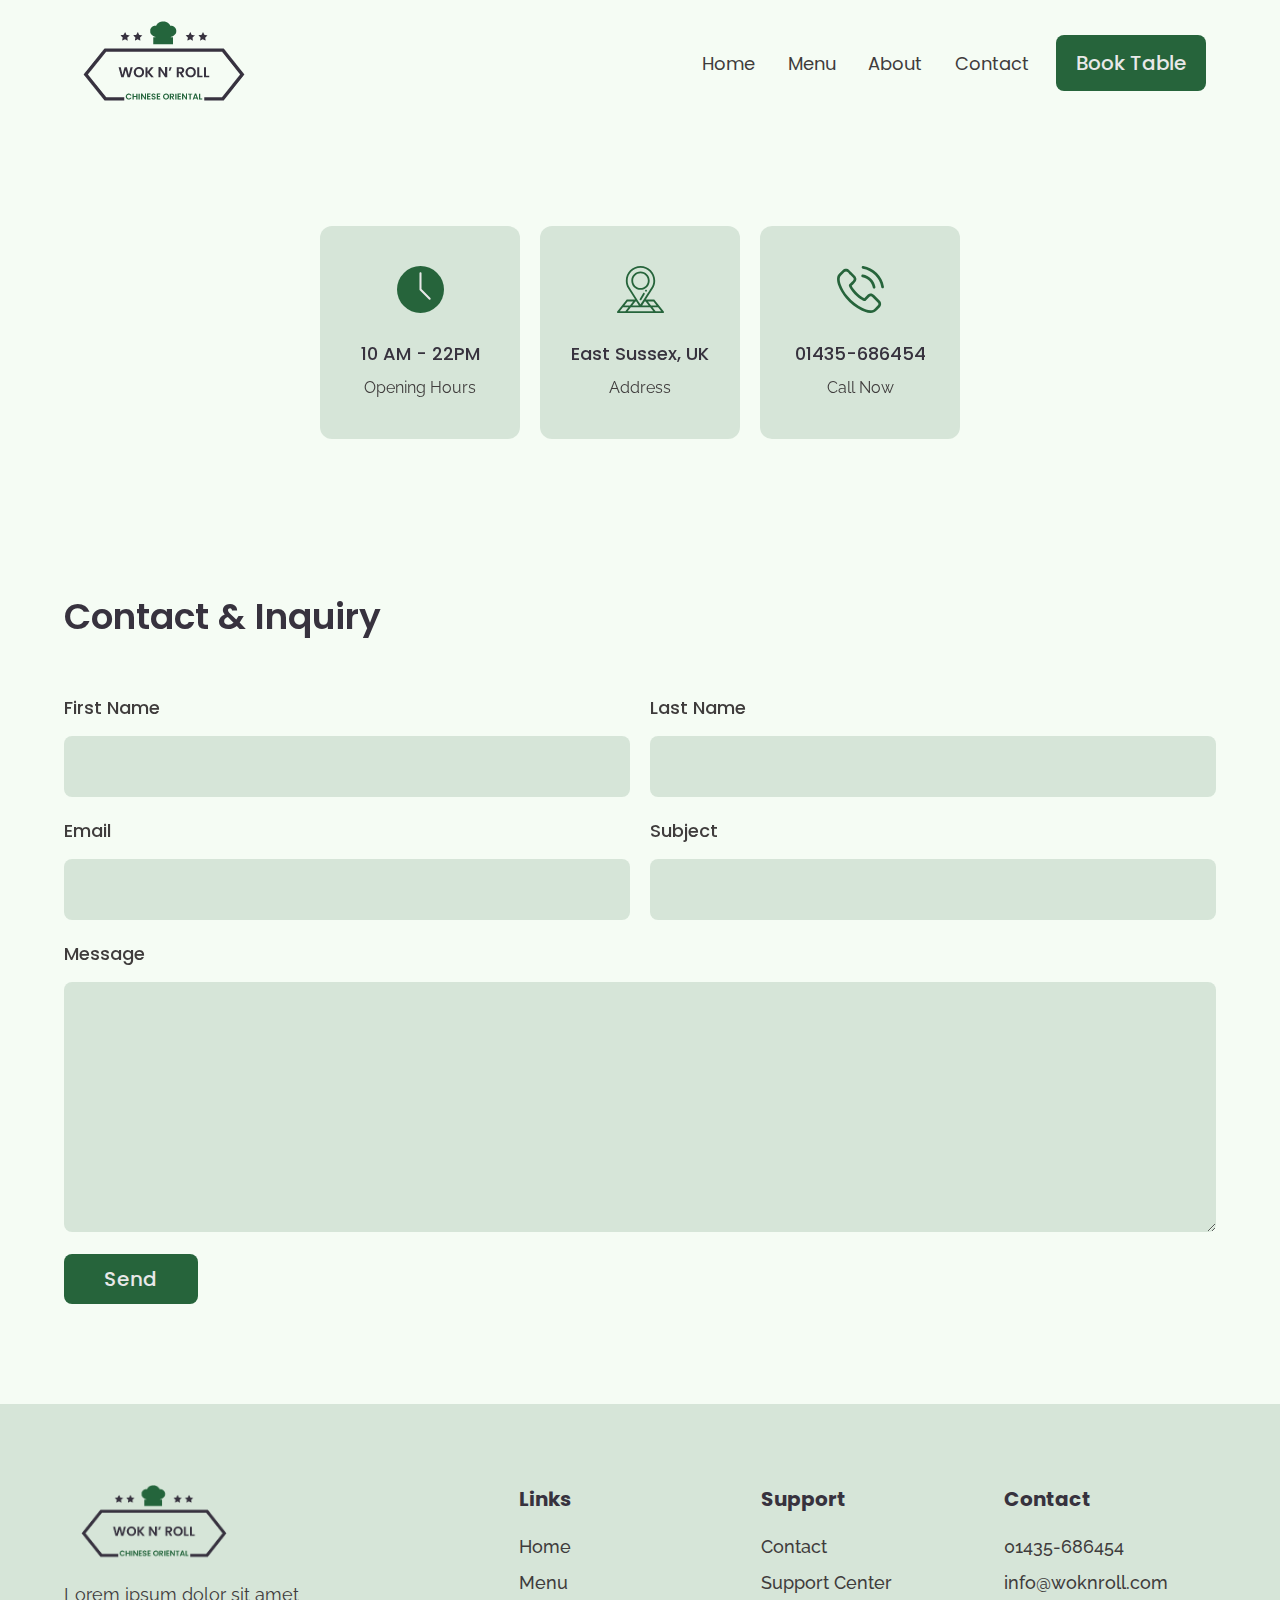
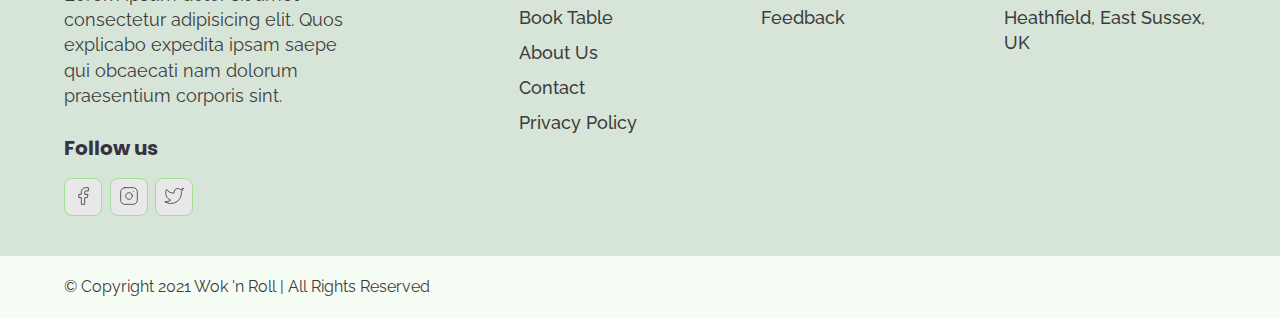
<file: Pages/contact.html>
<!DOCTYPE html>
<html lang="en">
	<head>
		<meta charset="UTF-8" />
		<meta http-equiv="X-UA-Compatible" content="IE=edge" />
		<meta name="viewport" content="width=device-width, initial-scale=1.0" />
		<link rel="stylesheet" href="../Styles/components.css" />
		<link rel="stylesheet" href="../Styles/style.css" />
		<!-- AOS CSS Animation -->
		<link href="https://unpkg.com/aos@2.3.1/dist/aos.css" rel="stylesheet" />

		<title>Contact | Wok ‘n Roll</title>
	</head>
	<body>
		<!-- Nav Section Start -->
		<header class="header" id="header">
			<div class="container">
				<div class="nav__wrapper">
					<a href="../index.html" class="logo">
						<img src="../Images/Wok-‘n-Roll.png" alt="Wok and Roll" />
					</a>
					<nav class="navbar">
						<div class="nav__icon">
							<svg
								xmlns="http://www.w3.org/2000/svg"
								width="24"
								height="24"
								viewBox="0 0 24 24"
								fill="none"
								stroke="currentColor"
								stroke-width="2"
								stroke-linecap="round"
								stroke-linejoin="round"
							>
								<line x1="3" y1="12" x2="21" y2="12" />
								<line x1="3" y1="6" x2="21" y2="6" />
								<line x1="3" y1="18" x2="21" y2="18" />
							</svg>
						</div>
						<div class="nav__bg-overlay"></div>
						<ul class="nav__list">
							<div class="nav__close">
								<svg
									xmlns="http://www.w3.org/2000/svg"
									width="24"
									height="24"
									viewBox="0 0 24 24"
									fill="none"
									stroke="currentColor"
									stroke-width="2"
									stroke-linecap="round"
									stroke-linejoin="round"
								>
									<line x1="18" y1="6" x2="6" y2="18" />
									<line x1="6" y1="6" x2="18" y2="18" />
								</svg>
							</div>
							<div class="nav__list-wrapper">
								<li>
									<a href="../index.html" class="nav__link">Home</a>
								</li>
								<li>
									<a href="./menu.html" class="nav__link">Menu</a>
								</li>
								<li>
									<a href="./about.html" class="nav__link">About</a>
								</li>
								<li>
									<a href="./contact.html" class="nav__link">Contact</a>
								</li>
								<li>
									<a href="./booking.html" class="btn primary-btn">Book Table</a>
								</li>
							</div>
						</ul>
					</nav>
				</div>
			</div>
		</header>
		<!-- Nav Section End -->

		<!-- Store Info Section Start -->
		<section id="store__info" data-aos="zoom-in-up">
			<div class="container">
				<div class="store__info-wrapper">
					<div class="store__info-item">
						<div class="store__info-icon">
							<img src="../Images/wall-clock-icon.svg" alt="" />
						</div>
						<h3 class="store__info-title">10 AM - 22PM</h3>
						<p class="store__info-text">Opening Hours</p>
					</div>

					<div class="store__info-item">
						<div class="store__info-icon">
							<img src="../Images/address-icon.svg" alt="" />
						</div>
						<h3 class="store__info-title">East Sussex, UK</h3>
						<p class="store__info-text">Address</p>
					</div>

					<div class="store__info-item">
						<div class="store__info-icon">
							<img src="../Images/phone-icon.svg" alt="" />
						</div>
						<h3 class="store__info-title">01435-686454</h3>
						<p class="store__info-text">Call Now</p>
					</div>
				</div>
			</div>
		</section>
		<!-- Store Info Section End -->

		<!-- Contact Form Section Start -->
		<section id="form" data-aos="zoom-in-down">
			<div class="container">
				<h3 class="form__title">Contact & Inquiry</h3>
				<div class="form__wrapper">
					<form name="contact" netlify>
						<div class="form__group">
							<label for="firstName">First Name</label>
							<input type="text" id="firstName" name="first_name" required />
						</div>
						<div class="form__group">
							<label for="lastName">Last Name</label>
							<input type="text" id="lastName" name="last_name" required />
						</div>
						<div class="form__group">
							<label for="email">Email</label>
							<input type="email" id="email" name="email" required />
						</div>
						<div class="form__group">
							<label for="subject">Subject</label>
							<input type="text" id="subject" name="subject" required />
						</div>
						<div class="form__group form__group__full">
							<label for="message">Message</label>
							<textarea
								name="message"
								id="message"
								cols="30"
								rows="10"
								required
							></textarea>
						</div>
						<button type="submit" class="btn primary-btn">Send</button>
					</form>
				</div>
			</div>
		</section>
		<!-- Contact Form Section End -->

		<!-- Footer Section Start -->
		<footer class="footer">
			<div class="container">
				<div class="footer__wrapper">
					<div class="footer__col1">
						<div class="footer__logo">
							<img src="../Images/Wok-‘n-Roll.png" alt="Wok and Roll" />
						</div>
						<p class="footer__desc">
							Lorem ipsum dolor sit amet consectetur adipisicing elit. Quos explicabo
							expedita ipsam saepe qui obcaecati nam dolorum praesentium corporis
							sint.
						</p>
						<div class="footer__social">
							<h4 class="footer__social-title">Follow us</h4>
							<ol>
								<li>
									<a href="#">
										<svg
											xmlns="http://www.w3.org/2000/svg"
											width="24"
											height="24"
											viewBox="0 0 24 24"
											fill="none"
											stroke="currentColor"
											stroke-width="2"
											stroke-linecap="round"
											stroke-linejoin="round"
										>
											<path
												d="M18 2h-3a5 5 0 0 0-5 5v3H7v4h3v8h4v-8h3l1-4h-4V7a1 1 0 0 1 1-1h3z"
											/>
										</svg>
									</a>
								</li>
								<li>
									<a href="#">
										<svg
											xmlns="http://www.w3.org/2000/svg"
											width="24"
											height="24"
											viewBox="0 0 24 24"
											fill="none"
											stroke="currentColor"
											stroke-width="2"
											stroke-linecap="round"
											stroke-linejoin="round"
										>
											<rect
												x="2"
												y="2"
												width="20"
												height="20"
												rx="5"
												ry="5"
											/>
											<path
												d="M16 11.37A4 4 0 1 1 12.63 8 4 4 0 0 1 16 11.37z"
											/>
											<line x1="17.5" y1="6.5" x2="17.51" y2="6.5" />
										</svg>
									</a>
								</li>
								<li>
									<a href="#">
										<svg
											xmlns="http://www.w3.org/2000/svg"
											width="24"
											height="24"
											viewBox="0 0 24 24"
											fill="none"
											stroke="currentColor"
											stroke-width="2"
											stroke-linecap="round"
											stroke-linejoin="round"
										>
											<path
												d="M23 3a10.9 10.9 0 0 1-3.14 1.53 4.48 4.48 0 0 0-7.86 3v1A10.66 10.66 0 0 1 3 4s-4 9 5 13a11.64 11.64 0 0 1-7 2c9 5 20 0 20-11.5a4.5 4.5 0 0 0-.08-.83A7.72 7.72 0 0 0 23 3z"
											/>
										</svg>
									</a>
								</li>
							</ol>
						</div>
					</div>
					<div class="footer__col2">
						<h3 class="footer__text-title">Links</h3>
						<ol class="footer__text">
							<li>
								<a href="../index.html">Home</a>
							</li>
							<li>
								<a href="./menu.html">Menu</a>
							</li>
							<li>
								<a href="./booking.html">Book Table</a>
							</li>
							<li>
								<a href="./about.html">About Us</a>
							</li>
							<li>
								<a href="./contact.html">Contact</a>
							</li>
							<li>
								<a href="#">Privacy Policy</a>
							</li>
						</ol>
					</div>
					<div class="footer__col3">
						<h3 class="footer__text-title">Support</h3>
						<ol class="footer__text">
							<li>
								<a href="./contact.html">Contact</a>
							</li>
							<li>
								<a href="#">Support Center</a>
							</li>
							<li>
								<a href="#">Feedback</a>
							</li>
						</ol>
					</div>
					<div class="footer__col4">
						<h3 class="footer__text-title">Contact</h3>
						<ol class="footer__text">
							<li>
								<a href="#">01435-686454</a>
							</li>
							<li>
								<a href="#">info@woknroll.com</a>
							</li>
							<li>
								<a href="#">Heathfield, East Sussex, UK</a>
							</li>
						</ol>
					</div>
				</div>
			</div>
		</footer>
		<!-- Footer Section End -->

		<!--Copyright Start  -->
		<div id="copyright">
			<div class="container">
				<p class="copyright__text">© Copyright 2021 Wok 'n Roll | All Rights Reserved</p>
			</div>
		</div>

		<!-- AOS CSS Animation Script -->
		<script src="https://unpkg.com/aos@2.3.1/dist/aos.js"></script>
		<!-- Main Site script -->
		<script src="/main.js"></script>
	</body>
</html>
</file>
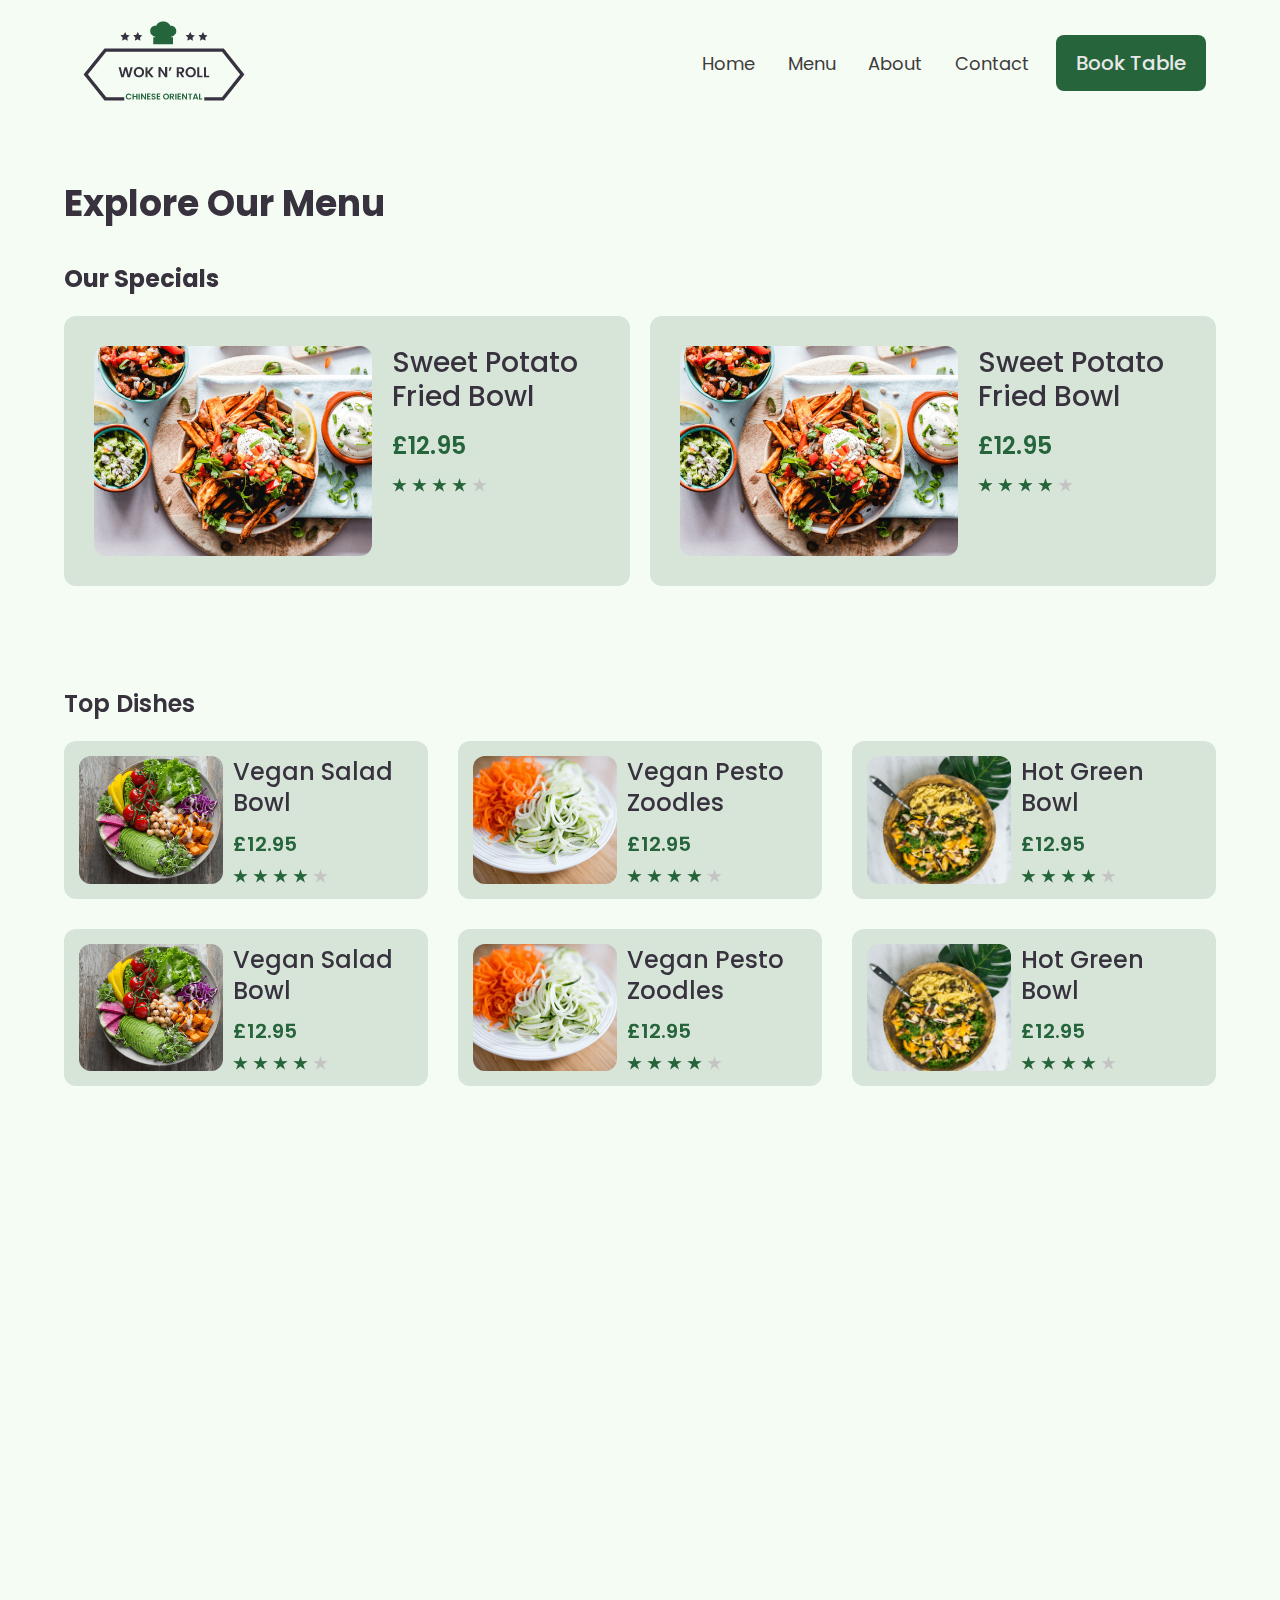
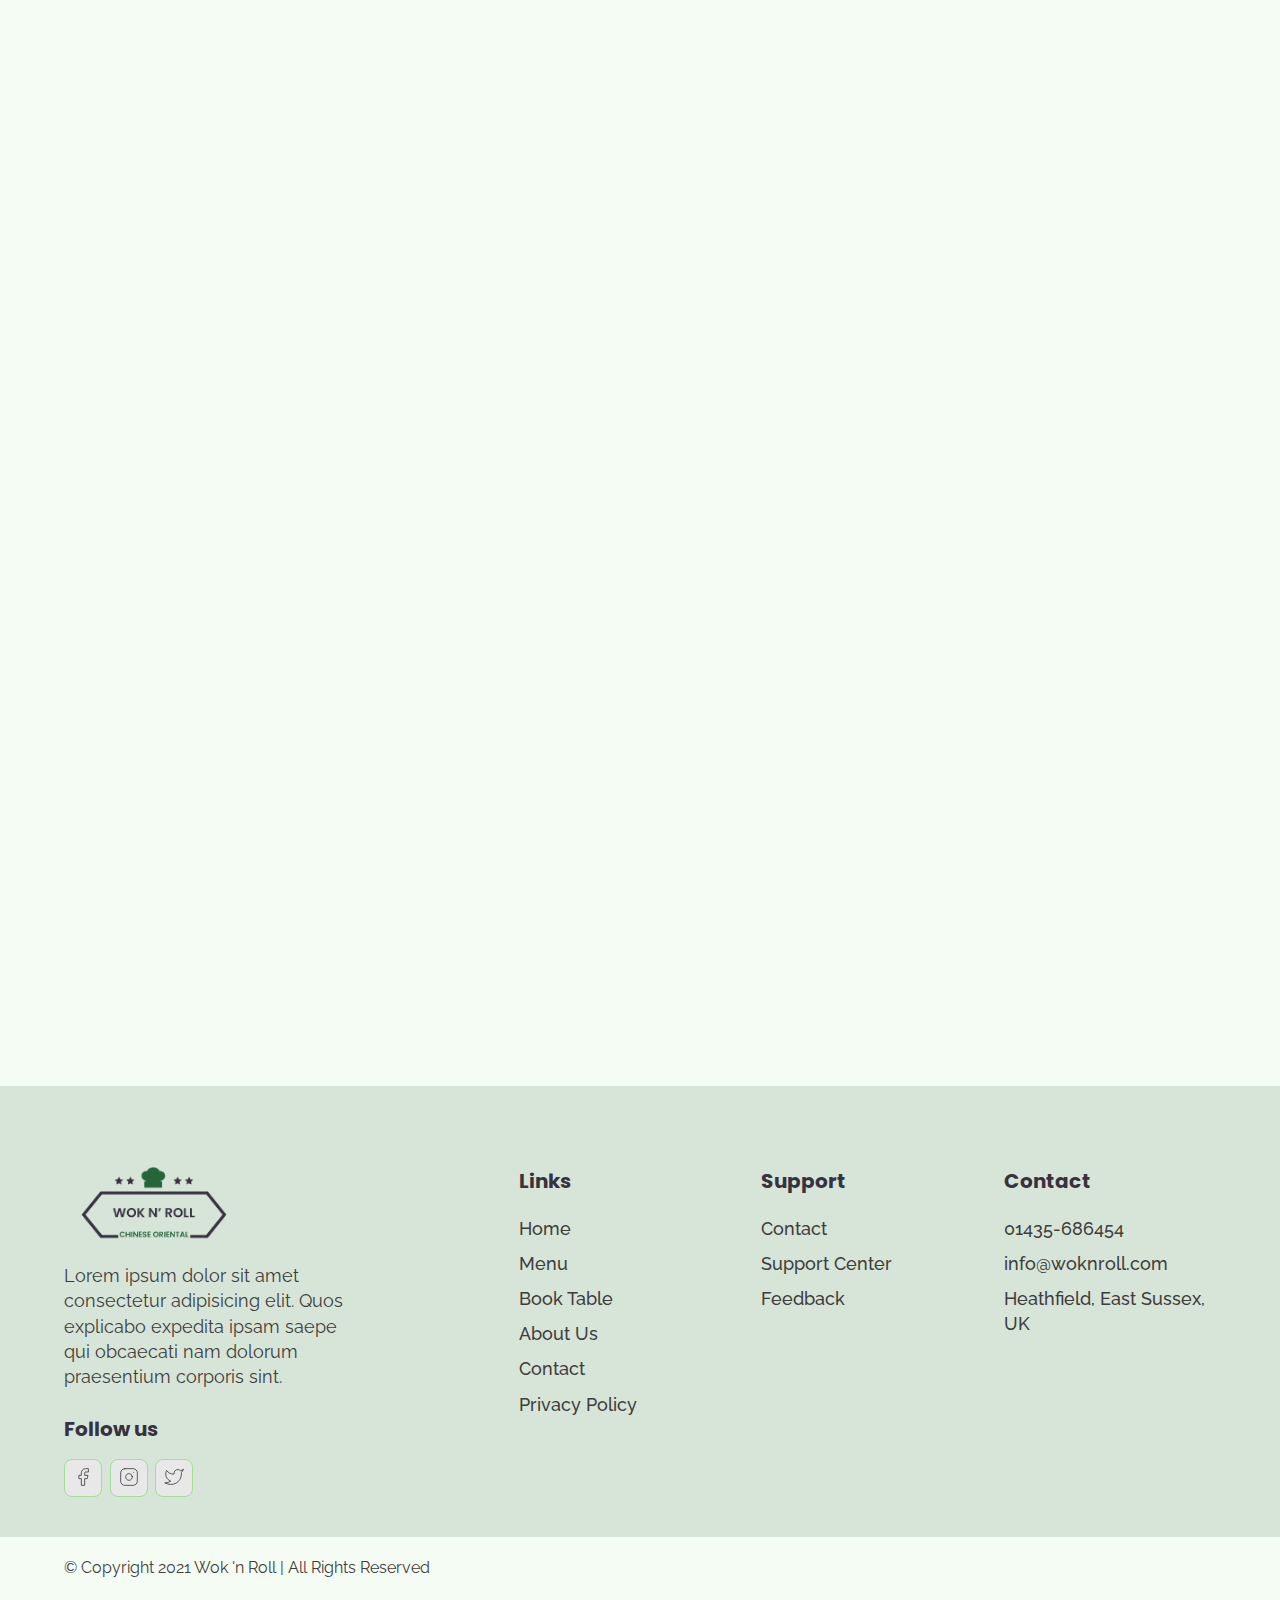
<file: Pages/menu.html>
<!DOCTYPE html>
<html lang="en">
	<head>
		<meta charset="UTF-8" />
		<meta http-equiv="X-UA-Compatible" content="IE=edge" />
		<meta name="viewport" content="width=device-width, initial-scale=1.0" />
		<link rel="stylesheet" href="../Styles/components.css" />
		<link rel="stylesheet" href="../Styles/menu.css" />
		<link rel="stylesheet" href="../Styles/style.css" />
		<!-- AOS CSS Animation -->
		<link href="https://unpkg.com/aos@2.3.1/dist/aos.css" rel="stylesheet" />

		<title>Menu | Wok ‘n Roll</title>
	</head>
	<body>
		<!-- Nav Section Start -->
		<header class="header" id="header">
			<div class="container">
				<div class="nav__wrapper">
					<a href="../index.html" class="logo">
						<img src="../Images/Wok-‘n-Roll.png" alt="Wok and Roll" />
					</a>
					<nav class="navbar">
						<div class="nav__icon">
							<svg
								xmlns="http://www.w3.org/2000/svg"
								width="24"
								height="24"
								viewBox="0 0 24 24"
								fill="none"
								stroke="currentColor"
								stroke-width="2"
								stroke-linecap="round"
								stroke-linejoin="round"
							>
								<line x1="3" y1="12" x2="21" y2="12" />
								<line x1="3" y1="6" x2="21" y2="6" />
								<line x1="3" y1="18" x2="21" y2="18" />
							</svg>
						</div>
						<div class="nav__bg-overlay"></div>
						<ul class="nav__list">
							<div class="nav__close">
								<svg
									xmlns="http://www.w3.org/2000/svg"
									width="24"
									height="24"
									viewBox="0 0 24 24"
									fill="none"
									stroke="currentColor"
									stroke-width="2"
									stroke-linecap="round"
									stroke-linejoin="round"
								>
									<line x1="18" y1="6" x2="6" y2="18" />
									<line x1="6" y1="6" x2="18" y2="18" />
								</svg>
							</div>
							<div class="nav__list-wrapper">
								<li>
									<a href="../index.html" class="nav__link">Home</a>
								</li>
								<li>
									<a href="./menu.html" class="nav__link">Menu</a>
								</li>
								<li>
									<a href="./about.html" class="nav__link">About</a>
								</li>
								<li>
									<a href="./contact.html" class="nav__link">Contact</a>
								</li>
								<li>
									<a href="./booking.html" class="btn primary-btn">Book Table</a>
								</li>
							</div>
						</ul>
					</nav>
				</div>
			</div>
		</header>
		<!-- Nav Section End -->

		<!-- Page Title Start -->
		<section id="page__title" data-aos="zoom-in-up">
			<div class="container">
				<h2 class="page__title-text">Explore Our Menu</h2>
			</div>
		</section>
		<!-- Page Title End -->

		<!-- Our Specials Section Start -->
		<section id="ourSpecials" data-aos="zoom-in-up">
			<div class="container">
				<h3 class="ourSpecials__title">Our Specials</h3>
				<div class="ourSpecials__wrapper">
					<div class="ourSpecials__item">
						<div class="ourSpecials__item-img">
							<img src="../Images/food-3.png" alt="food" />
						</div>
						<div class="ourSpecials__item-info">
							<h3 class="ourSpecials__item-title">Sweet Potato Fried Bowl</h3>
							<h4 class="ourSpecials__item-price">£12.95</h4>
							<div class="ourSpecials__item-starts">
								<img src="../Images/3star.png" alt="" />
							</div>
						</div>
					</div>
					<div class="ourSpecials__item">
						<div class="ourSpecials__item-img">
							<img src="../Images/food-3.png" alt="food" />
						</div>
						<div class="ourSpecials__item-info">
							<h3 class="ourSpecials__item-title">Sweet Potato Fried Bowl</h3>
							<h4 class="ourSpecials__item-price">£12.95</h4>
							<div class="ourSpecials__item-starts">
								<img src="../Images/3star.png" alt="" />
							</div>
						</div>
					</div>
				</div>
			</div>
		</section>
		<!-- Our Specials Section End -->

		<!-- Top Dishes Section Start -->
		<section id="top__dishes-grid" data-aos="zoom-in-up">
			<div class="container">
				<h1 class="dish__grid-title">Top Dishes</h1>
				<div class="dish__grid-wrapper">
					<div class="dish__grid-item">
						<div class="dish__grid-img">
							<img src="../Images/food-1.png" alt="Food Image" />
						</div>
						<div class="dish__grid-item-info">
							<h3 class="dish__grid-item-title">Vegan Salad Bowl</h3>
							<h3 class="dish__grid-item-price">£12.95</h3>
							<div class="dish__grid-item-review">
								<img src="../Images/3star.png" alt="Review" />
							</div>
						</div>
					</div>
					<div class="dish__grid-item">
						<div class="dish__grid-img">
							<img src="../Images/food-2.png" alt="Food Image" />
						</div>
						<div class="dish__grid-item-info">
							<h3 class="dish__grid-item-title">Vegan Pesto Zoodles</h3>
							<h3 class="dish__grid-item-price">£12.95</h3>
							<div class="dish__grid-item-review">
								<img src="../Images/3star.png" alt="Review" />
							</div>
						</div>
					</div>
					<div class="dish__grid-item">
						<div class="dish__grid-img">
							<img src="../Images/food-7.png" alt="Food Image" />
						</div>
						<div class="dish__grid-item-info">
							<h3 class="dish__grid-item-title">Hot Green Bowl</h3>
							<h3 class="dish__grid-item-price">£12.95</h3>
							<div class="dish__grid-item-review">
								<img src="../Images/3star.png" alt="Review" />
							</div>
						</div>
					</div>
					<div class="dish__grid-item">
						<div class="dish__grid-img">
							<img src="../Images/food-1.png" alt="Food Image" />
						</div>
						<div class="dish__grid-item-info">
							<h3 class="dish__grid-item-title">Vegan Salad Bowl</h3>
							<h3 class="dish__grid-item-price">£12.95</h3>
							<div class="dish__grid-item-review">
								<img src="../Images/3star.png" alt="Review" />
							</div>
						</div>
					</div>
					<div class="dish__grid-item">
						<div class="dish__grid-img">
							<img src="../Images/food-2.png" alt="Food Image" />
						</div>
						<div class="dish__grid-item-info">
							<h3 class="dish__grid-item-title">Vegan Pesto Zoodles</h3>
							<h3 class="dish__grid-item-price">£12.95</h3>
							<div class="dish__grid-item-review">
								<img src="../Images/3star.png" alt="Review" />
							</div>
						</div>
					</div>
					<div class="dish__grid-item">
						<div class="dish__grid-img">
							<img src="../Images/food-7.png" alt="Food Image" />
						</div>
						<div class="dish__grid-item-info">
							<h3 class="dish__grid-item-title">Hot Green Bowl</h3>
							<h3 class="dish__grid-item-price">£12.95</h3>
							<div class="dish__grid-item-review">
								<img src="../Images/3star.png" alt="Review" />
							</div>
						</div>
					</div>
				</div>
			</div>
		</section>
		<!-- Top Dishes Section End -->

		<!-- Breakfast Section Start -->
		<section id="top__dishes-grid" data-aos="zoom-in-up">
			<div class="container">
				<h1 class="dish__grid-title">Breakfast</h1>
				<div class="dish__grid-wrapper">
					<div class="dish__grid-item">
						<div class="dish__grid-img">
							<img src="../Images/food-1.png" alt="Food Image" />
						</div>
						<div class="dish__grid-item-info">
							<h3 class="dish__grid-item-title">Vegan Salad Bowl</h3>
							<h3 class="dish__grid-item-price">£12.95</h3>
							<div class="dish__grid-item-review">
								<img src="../Images/3star.png" alt="Review" />
							</div>
						</div>
					</div>
					<div class="dish__grid-item">
						<div class="dish__grid-img">
							<img src="../Images/food-2.png" alt="Food Image" />
						</div>
						<div class="dish__grid-item-info">
							<h3 class="dish__grid-item-title">Vegan Pesto Zoodles</h3>
							<h3 class="dish__grid-item-price">£12.95</h3>
							<div class="dish__grid-item-review">
								<img src="../Images/3star.png" alt="Review" />
							</div>
						</div>
					</div>
					<div class="dish__grid-item">
						<div class="dish__grid-img">
							<img src="../Images/food-7.png" alt="Food Image" />
						</div>
						<div class="dish__grid-item-info">
							<h3 class="dish__grid-item-title">Hot Green Bowl</h3>
							<h3 class="dish__grid-item-price">£12.95</h3>
							<div class="dish__grid-item-review">
								<img src="../Images/3star.png" alt="Review" />
							</div>
						</div>
					</div>
					<div class="dish__grid-item">
						<div class="dish__grid-img">
							<img src="../Images/food-2.png" alt="Food Image" />
						</div>
						<div class="dish__grid-item-info">
							<h3 class="dish__grid-item-title">Hot Green Bowl</h3>
							<h3 class="dish__grid-item-price">£12.95</h3>
							<div class="dish__grid-item-review">
								<img src="../Images/3star.png" alt="Review" />
							</div>
						</div>
					</div>
					<div class="dish__grid-item">
						<div class="dish__grid-img">
							<img src="../Images/food-3.png" alt="Food Image" />
						</div>
						<div class="dish__grid-item-info">
							<h3 class="dish__grid-item-title">Hot Green Bowl</h3>
							<h3 class="dish__grid-item-price">£12.95</h3>
							<div class="dish__grid-item-review">
								<img src="../Images/3star.png" alt="Review" />
							</div>
						</div>
					</div>
				</div>
			</div>
		</section>
		<!-- Breakfast Section End -->

		<!-- Lunch Section Start -->
		<section id="top__dishes-grid" data-aos="zoom-in-up">
			<div class="container">
				<h1 class="dish__grid-title">Lunch</h1>
				<div class="dish__grid-wrapper">
					<div class="dish__grid-item">
						<div class="dish__grid-img">
							<img src="../Images/food-1.png" alt="Food Image" />
						</div>
						<div class="dish__grid-item-info">
							<h3 class="dish__grid-item-title">Vegan Salad Bowl</h3>
							<h3 class="dish__grid-item-price">£12.95</h3>
							<div class="dish__grid-item-review">
								<img src="../Images/3star.png" alt="Review" />
							</div>
						</div>
					</div>
					<div class="dish__grid-item">
						<div class="dish__grid-img">
							<img src="../Images/food-2.png" alt="Food Image" />
						</div>
						<div class="dish__grid-item-info">
							<h3 class="dish__grid-item-title">Vegan Pesto Zoodles</h3>
							<h3 class="dish__grid-item-price">£12.95</h3>
							<div class="dish__grid-item-review">
								<img src="../Images/3star.png" alt="Review" />
							</div>
						</div>
					</div>
					<div class="dish__grid-item">
						<div class="dish__grid-img">
							<img src="../Images/food-7.png" alt="Food Image" />
						</div>
						<div class="dish__grid-item-info">
							<h3 class="dish__grid-item-title">Hot Green Bowl</h3>
							<h3 class="dish__grid-item-price">£12.95</h3>
							<div class="dish__grid-item-review">
								<img src="../Images/3star.png" alt="Review" />
							</div>
						</div>
					</div>
					<div class="dish__grid-item">
						<div class="dish__grid-img">
							<img src="../Images/food-2.png" alt="Food Image" />
						</div>
						<div class="dish__grid-item-info">
							<h3 class="dish__grid-item-title">Hot Green Bowl</h3>
							<h3 class="dish__grid-item-price">£12.95</h3>
							<div class="dish__grid-item-review">
								<img src="../Images/3star.png" alt="Review" />
							</div>
						</div>
					</div>
					<div class="dish__grid-item">
						<div class="dish__grid-img">
							<img src="../Images/food-3.png" alt="Food Image" />
						</div>
						<div class="dish__grid-item-info">
							<h3 class="dish__grid-item-title">Hot Green Bowl</h3>
							<h3 class="dish__grid-item-price">£12.95</h3>
							<div class="dish__grid-item-review">
								<img src="../Images/3star.png" alt="Review" />
							</div>
						</div>
					</div>
				</div>
			</div>
		</section>
		<!-- Lunch Section End -->

		<!-- Dinner Section Start -->
		<section id="top__dishes-grid" data-aos="zoom-in-up">
			<div class="container">
				<h1 class="dish__grid-title">Dinner</h1>
				<div class="dish__grid-wrapper">
					<div class="dish__grid-item">
						<div class="dish__grid-img">
							<img src="../Images/food-1.png" alt="Food Image" />
						</div>
						<div class="dish__grid-item-info">
							<h3 class="dish__grid-item-title">Vegan Salad Bowl</h3>
							<h3 class="dish__grid-item-price">£12.95</h3>
							<div class="dish__grid-item-review">
								<img src="../Images/3star.png" alt="Review" />
							</div>
						</div>
					</div>
					<div class="dish__grid-item">
						<div class="dish__grid-img">
							<img src="../Images/food-2.png" alt="Food Image" />
						</div>
						<div class="dish__grid-item-info">
							<h3 class="dish__grid-item-title">Vegan Pesto Zoodles</h3>
							<h3 class="dish__grid-item-price">£12.95</h3>
							<div class="dish__grid-item-review">
								<img src="../Images/3star.png" alt="Review" />
							</div>
						</div>
					</div>
					<div class="dish__grid-item">
						<div class="dish__grid-img">
							<img src="../Images/food-7.png" alt="Food Image" />
						</div>
						<div class="dish__grid-item-info">
							<h3 class="dish__grid-item-title">Hot Green Bowl</h3>
							<h3 class="dish__grid-item-price">£12.95</h3>
							<div class="dish__grid-item-review">
								<img src="../Images/3star.png" alt="Review" />
							</div>
						</div>
					</div>
					<div class="dish__grid-item">
						<div class="dish__grid-img">
							<img src="../Images/food-2.png" alt="Food Image" />
						</div>
						<div class="dish__grid-item-info">
							<h3 class="dish__grid-item-title">Hot Green Bowl</h3>
							<h3 class="dish__grid-item-price">£12.95</h3>
							<div class="dish__grid-item-review">
								<img src="../Images/3star.png" alt="Review" />
							</div>
						</div>
					</div>
					<div class="dish__grid-item">
						<div class="dish__grid-img">
							<img src="../Images/food-3.png" alt="Food Image" />
						</div>
						<div class="dish__grid-item-info">
							<h3 class="dish__grid-item-title">Hot Green Bowl</h3>
							<h3 class="dish__grid-item-price">£12.95</h3>
							<div class="dish__grid-item-review">
								<img src="../Images/3star.png" alt="Review" />
							</div>
						</div>
					</div>
				</div>
			</div>
		</section>
		<!-- Dinner Section End -->

		<!-- Footer Section Start -->
		<footer class="footer">
			<div class="container">
				<div class="footer__wrapper">
					<div class="footer__col1">
						<div class="footer__logo">
							<img src="../Images/Wok-‘n-Roll.png" alt="Wok and Roll" />
						</div>
						<p class="footer__desc">
							Lorem ipsum dolor sit amet consectetur adipisicing elit. Quos explicabo
							expedita ipsam saepe qui obcaecati nam dolorum praesentium corporis
							sint.
						</p>
						<div class="footer__social">
							<h4 class="footer__social-title">Follow us</h4>
							<ol>
								<li>
									<a href="#">
										<svg
											xmlns="http://www.w3.org/2000/svg"
											width="24"
											height="24"
											viewBox="0 0 24 24"
											fill="none"
											stroke="currentColor"
											stroke-width="2"
											stroke-linecap="round"
											stroke-linejoin="round"
										>
											<path
												d="M18 2h-3a5 5 0 0 0-5 5v3H7v4h3v8h4v-8h3l1-4h-4V7a1 1 0 0 1 1-1h3z"
											/>
										</svg>
									</a>
								</li>
								<li>
									<a href="#">
										<svg
											xmlns="http://www.w3.org/2000/svg"
											width="24"
											height="24"
											viewBox="0 0 24 24"
											fill="none"
											stroke="currentColor"
											stroke-width="2"
											stroke-linecap="round"
											stroke-linejoin="round"
										>
											<rect
												x="2"
												y="2"
												width="20"
												height="20"
												rx="5"
												ry="5"
											/>
											<path
												d="M16 11.37A4 4 0 1 1 12.63 8 4 4 0 0 1 16 11.37z"
											/>
											<line x1="17.5" y1="6.5" x2="17.51" y2="6.5" />
										</svg>
									</a>
								</li>
								<li>
									<a href="#">
										<svg
											xmlns="http://www.w3.org/2000/svg"
											width="24"
											height="24"
											viewBox="0 0 24 24"
											fill="none"
											stroke="currentColor"
											stroke-width="2"
											stroke-linecap="round"
											stroke-linejoin="round"
										>
											<path
												d="M23 3a10.9 10.9 0 0 1-3.14 1.53 4.48 4.48 0 0 0-7.86 3v1A10.66 10.66 0 0 1 3 4s-4 9 5 13a11.64 11.64 0 0 1-7 2c9 5 20 0 20-11.5a4.5 4.5 0 0 0-.08-.83A7.72 7.72 0 0 0 23 3z"
											/>
										</svg>
									</a>
								</li>
							</ol>
						</div>
					</div>
					<div class="footer__col2">
						<h3 class="footer__text-title">Links</h3>
						<ol class="footer__text">
							<li>
								<a href="../index.html">Home</a>
							</li>
							<li>
								<a href="./menu.html">Menu</a>
							</li>
							<li>
								<a href="./booking.html">Book Table</a>
							</li>
							<li>
								<a href="./about.html">About Us</a>
							</li>
							<li>
								<a href="./contact.html">Contact</a>
							</li>
							<li>
								<a href="#">Privacy Policy</a>
							</li>
						</ol>
					</div>
					<div class="footer__col3">
						<h3 class="footer__text-title">Support</h3>
						<ol class="footer__text">
							<li>
								<a href="./contact.html">Contact</a>
							</li>
							<li>
								<a href="#">Support Center</a>
							</li>
							<li>
								<a href="#">Feedback</a>
							</li>
						</ol>
					</div>
					<div class="footer__col4">
						<h3 class="footer__text-title">Contact</h3>
						<ol class="footer__text">
							<li>
								<a href="#">01435-686454</a>
							</li>
							<li>
								<a href="#">info@woknroll.com</a>
							</li>
							<li>
								<a href="#">Heathfield, East Sussex, UK</a>
							</li>
						</ol>
					</div>
				</div>
			</div>
		</footer>
		<!-- Footer Section End -->

		<!--Copyright Start  -->
		<div id="copyright">
			<div class="container">
				<p class="copyright__text">© Copyright 2021 Wok 'n Roll | All Rights Reserved</p>
			</div>
		</div>

		<!-- AOS CSS Animation Script -->
		<script src="https://unpkg.com/aos@2.3.1/dist/aos.js"></script>
		<!-- Main Site script -->
		<script src="/main.js"></script>
	</body>
</html>
</file>
<file: Styles/components.css>
@import url("https://fonts.googleapis.com/css2?family=Poppins:wght@500;600&family=Raleway:wght@400;500;600&display=swap");
header {
  padding: 2rem 0;
}

.nav__icon,
.nav__close {
  cursor: pointer;
}

.nav__icon,
.nav__close,
.nav__bg-overlay {
  display: none;
}

.nav__wrapper {
  display: -webkit-box;
  display: -ms-flexbox;
  display: flex;
  -webkit-box-align: center;
      -ms-flex-align: center;
          align-items: center;
  -webkit-box-pack: justify;
      -ms-flex-pack: justify;
          justify-content: space-between;
}

.nav__list li {
  display: inline-block;
  margin: 0 1rem;
}

.nav__list li .nav__link {
  font-size: 1.8rem;
  font-family: "Poppins", sans-serif;
  color: #3f3c3c;
  padding: 0.5rem;
}

.nav__list li:hover .nav__link {
  color: #26643b;
}

.btn {
  color: #26643b;
  font-family: "Poppins", sans-serif;
  font-weight: 500;
  border-radius: 8px;
  font-size: 1.4rem;
  padding: 1.2rem 2rem;
  -webkit-transition: all 0.2s ease;
  transition: all 0.2s ease;
}

.btn:hover {
  -webkit-transform: translate3d(3px, 0px, 0px);
          transform: translate3d(3px, 0px, 0px);
}

.primary-btn {
  color: #e8e8e8;
  background-color: #26643b;
  -webkit-transition: all 0.2s ease;
  transition: all 0.2s ease;
}

.primary-btn:hover {
  -webkit-transform: translate3d(3px, 0px, 0px);
          transform: translate3d(3px, 0px, 0px);
  background-color: #349153;
}

@media only screen and (min-width: 768px) {
  .btn {
    padding: 1.3rem 2rem;
    font-size: 2rem;
  }
}

/* Nav Mobile */
@media only screen and (max-width: 768px) {
  .header {
    position: relative;
  }
  .nav__icon {
    display: block;
  }
  .nav__icon svg,
  .nav__close svg {
    pointer-events: none;
    height: 30px;
    width: 30px;
  }
  .nav__close {
    display: block;
    position: absolute;
    color: #37323e;
    right: 1rem;
    top: 1rem;
    cursor: pointer;
  }
  /* Mobile Menu Style */
  .nav__list {
    z-index: 1000;
    position: absolute;
    left: 100%;
    top: 0;
    height: 100vh;
    width: 80%;
    background-color: #d6e5d8;
    display: -webkit-box;
    display: -ms-flexbox;
    display: flex;
    -webkit-box-align: center;
        -ms-flex-align: center;
            align-items: center;
    -webkit-box-pack: end;
        -ms-flex-pack: end;
            justify-content: flex-end;
    padding-right: 2rem;
    -webkit-transform: translateX(0%);
            transform: translateX(0%);
    overflow: hidden;
    -webkit-transition: 0.3s ease-in transform;
    transition: 0.3s ease-in transform;
  }
  /* Shows Nav */
  .nav__list.nav-active {
    -webkit-transform: translateX(-100%);
            transform: translateX(-100%);
  }
  .nav__list li {
    display: block;
    text-align: right;
    margin-bottom: 2rem;
  }
  .nav__list a {
    font-size: 1.6rem;
  }
  .nav__bg-overlay {
    position: absolute;
    left: 0;
    top: 0;
    z-index: 1000;
    height: 100vh;
    width: 100%;
    background: rgba(18, 24, 14, 0.75);
    display: none;
  }
  .nav__bg-overlay.bg-active {
    display: block;
  }
}

/* Footer Slying */
footer {
  background-color: #d6e5d8;
  padding-top: 5rem;
  padding-bottom: 2rem;
}

.footer__wrapper {
  display: -webkit-box;
  display: -ms-flexbox;
  display: flex;
  -webkit-box-orient: vertical;
  -webkit-box-direction: normal;
      -ms-flex-direction: column;
          flex-direction: column;
  gap: 3rem;
}

.footer__logo {
  width: 180px;
  margin-bottom: 2rem;
}

.footer__logo img {
  -o-object-fit: cover;
     object-fit: cover;
}

.footer__desc {
  font-size: 1.4rem;
  color: #3f3c3c;
  margin-bottom: 2rem;
}

.footer__social-title {
  font-size: 1.8rem;
  color: #37323e;
  margin-bottom: 1rem;
}

.footer__social li {
  display: inline-block;
  margin-right: 0.5rem;
}

.footer__social li a {
  padding: 0.5rem 0.8rem;
  background-color: #e8e8e8;
  border: 1px solid #a2de96;
  border-radius: 8px;
}

.footer__social li a svg {
  width: 20px;
  color: #3f3c3c;
  stroke-width: 1;
}

.footer__text-title {
  font-size: 1.8rem;
  margin-bottom: 1rem;
  color: #37323e;
}

.footer__text a {
  font-size: 1.4rem;
  margin-bottom: 0.5rem;
  color: #3f3c3c;
  font-family: "Raleway", sans-serif;
  font-weight: 500;
  line-height: 1.4em;
}

.footer__text li:hover a {
  color: #26643b;
}

/* Footer for large screen */
@media only screen and (min-width: 768px) {
  footer {
    padding-top: 8rem;
    padding-bottom: 4rem;
  }
  .footer__wrapper {
    -webkit-box-orient: horizontal;
    -webkit-box-direction: normal;
        -ms-flex-direction: row;
            flex-direction: row;
  }
  .footer__col1 {
    -webkit-box-flex: 4;
        -ms-flex: 4;
            flex: 4;
  }
  .footer__col2,
  .footer__col3,
  .footer__col4 {
    -webkit-box-flex: 2;
        -ms-flex: 2;
            flex: 2;
  }
  .footer__desc {
    max-width: 300px;
    font-size: 1.8rem;
    margin-bottom: 2.5rem;
  }
  .footer__social-title {
    font-size: 2rem;
    margin-bottom: 1.5rem;
  }
  .footer__text-title {
    font-size: 2rem;
    margin-bottom: 2rem;
  }
  .footer__text a {
    font-size: 1.8rem;
    margin-bottom: 1rem;
  }
}

/* Copy Right */
#copyright {
  padding: 1rem 0;
}

#copyright .copyright__text {
  font-size: 1.4rem;
  text-align: center;
  color: #3f3c3c;
}

@media only screen and (min-width: 768px) {
  #copyright {
    padding: 2rem 0;
  }
  #copyright .copyright__text {
    font-size: 1.6rem;
    text-align: left;
  }
}

/* Store Info Cards */
.store__info-wrapper {
  display: -webkit-box;
  display: -ms-flexbox;
  display: flex;
  -webkit-box-align: stretch;
      -ms-flex-align: stretch;
          align-items: stretch;
  -webkit-box-pack: center;
      -ms-flex-pack: center;
          justify-content: center;
  -ms-flex-wrap: wrap;
      flex-wrap: wrap;
  gap: 1rem;
}

.store__info-item {
  background-color: #d6e5d8;
  padding: 20px 30px;
  text-align: center;
  border-radius: 12px;
  width: 150px;
  -webkit-transition: all 0.2s ease;
  transition: all 0.2s ease;
}

.store__info-item:hover {
  -webkit-transform: translate3d(0px, -10px, 0px);
          transform: translate3d(0px, -10px, 0px);
}

.store__info-icon {
  width: 30px;
  margin: 0 auto;
  margin-bottom: 1.5rem;
}

.store__info-title {
  font-size: 1.4rem;
  font-family: "Poppins", sans-serif;
  font-weight: 500;
  margin-bottom: 0.5rem;
  color: #37323e;
}

.store__info-text {
  font-size: 1.4rem;
  font-family: "Raleway", sans-serif;
  color: #3f3c3c;
}

/* Store Media Responsive */
@media only screen and (min-width: 768px) {
  .store__info-wrapper {
    gap: 2rem;
  }
  .store__info-item {
    min-width: 200px;
    padding: 40px 0px;
  }
  .store__info-icon {
    width: 47px;
    margin-bottom: 2.5rem;
  }
  .store__info-title {
    font-size: 1.8rem;
    margin-bottom: 1rem;
  }
  .store__info-text {
    font-size: 1.6rem;
  }
}

/* Top Dishes Styling */
.dish__grid-title {
  font-size: 1.8rem;
  margin-bottom: 2rem;
  font-weight: 600;
  color: #37323e;
}

.dish__grid-wrapper {
  display: -ms-grid;
  display: grid;
  -ms-grid-columns: (minmax(140px, 1fr))[auto-fit];
      grid-template-columns: repeat(auto-fit, minmax(140px, 1fr));
  gap: 1rem;
}

.dish__grid-item {
  display: -webkit-box;
  display: -ms-flexbox;
  display: flex;
  -webkit-box-orient: vertical;
  -webkit-box-direction: normal;
      -ms-flex-direction: column;
          flex-direction: column;
  background-color: #d6e5d8;
  padding: 0.5rem;
  gap: 0.5rem;
  border-radius: 12px;
  -webkit-transition: all 0.2s ease;
  transition: all 0.2s ease;
}

.dish__grid-item:hover {
  -webkit-transform: scale(1.05);
          transform: scale(1.05);
}

.dish__grid-img {
  -webkit-box-flex: 4;
      -ms-flex: 4;
          flex: 4;
}

.dish__grid-img img {
  -o-object-fit: cover;
     object-fit: cover;
  border-radius: 12px;
}

.dish__grid-item-info {
  -webkit-box-flex: 5;
      -ms-flex: 5;
          flex: 5;
}

.dish__grid-item-title {
  font-size: 1.4rem;
  line-height: 1.3em;
  font-weight: 500;
  color: #37323e;
  margin-bottom: 0.5rem;
}

.dish__grid-item-price {
  font-size: 1.4rem;
  color: #26643b;
  font-weight: 600;
  margin-bottom: 0.5rem;
}

.dish__grid-item-review {
  max-height: 15px;
  width: -webkit-max-content;
  width: -moz-max-content;
  width: max-content;
}

/* Large Device Responsive */
@media only screen and (min-width: 768px) {
  .dish__grid-title {
    font-size: 2.4rem;
  }
  .dish__grid-wrapper {
    -ms-grid-columns: (minmax(350px, 1fr))[auto-fit];
        grid-template-columns: repeat(auto-fit, minmax(350px, 1fr));
    gap: 3rem;
  }
  .dish__grid-item {
    -webkit-box-orient: horizontal;
    -webkit-box-direction: normal;
        -ms-flex-direction: row;
            flex-direction: row;
    padding: 1.5rem;
    gap: 1rem;
  }
  .dish__grid-item-title {
    font-size: 2.4rem;
    margin-bottom: 1rem;
  }
  .dish__grid-item-price {
    font-size: 2rem;
    margin-bottom: 1rem;
  }
}

/* Form Styling Complenent */
#form {
  padding: 5rem 0;
}

.form__title {
  font-size: 1.8rem;
  color: #37323e;
  font-weight: 600;
}

.form__wrapper {
  padding: 3rem 0;
}

.form__wrapper form {
  display: -ms-grid;
  display: grid;
  -ms-grid-columns: 1fr;
      grid-template-columns: 1fr;
  gap: 2rem;
}

.form__group label {
  font-size: 1.6rem;
  font-family: "Poppins", sans-serif;
  color: #3f3c3c;
  font-weight: 500;
}

.form__group input,
.form__group textarea,
.form__group select {
  width: 100%;
  border: none;
  background-color: #d6e5d8;
  font-size: 1.4rem;
  font-family: "Raleway", sans-serif;
  font-weight: 600;
  padding: 1.5rem;
  border-radius: 8px;
  margin-top: 0.5rem;
  color: #3f3c3c;
}

.form__group textarea {
  resize: vertical;
}

.form__wrapper button[type="submit"] {
  width: -webkit-max-content;
  width: -moz-max-content;
  width: max-content;
  border: none;
  padding: 1rem 4rem;
  font-weight: 500;
  letter-spacing: 0.1rem;
}

/* Form Responsive */
@media only screen and (min-width: 768px) {
  .form__title {
    font-size: 3.6rem;
  }
  .form__wrapper {
    padding: 5rem 0;
  }
  .form__wrapper form {
    -ms-grid-columns: 1fr 1fr;
        grid-template-columns: 1fr 1fr;
  }
  .form__group__full {
    -ms-grid-column: 1;
    -ms-grid-column-span: 2;
    grid-column: 1/3;
  }
  .form__group label {
    font-size: 1.8rem;
  }
  .form__group input,
  .form__group select,
  .form__group textarea {
    font-size: 1.8rem;
    padding: 2rem 1rem;
    margin-top: 1.5rem;
  }
}
/*# sourceMappingURL=components.css.map */
</file>
<file: Styles/home.css>
@import url("https://fonts.googleapis.com/css2?family=Poppins:wght@500;600&family=Raleway:wght@400;500;600&display=swap");
/* Hero Section Style */
.hero__wrapper {
  display: -webkit-box;
  display: -ms-flexbox;
  display: flex;
  -webkit-box-align: center;
      -ms-flex-align: center;
          align-items: center;
  -webkit-box-pack: center;
      -ms-flex-pack: center;
          justify-content: center;
  -webkit-box-orient: vertical;
  -webkit-box-direction: reverse;
      -ms-flex-direction: column-reverse;
          flex-direction: column-reverse;
  gap: 5rem;
}

.hero__left-wrapper {
  max-width: 360px;
}

.hero__img-wrapper {
  max-width: 400px;
  width: 80%;
  margin: 0 auto;
}

.hero__heading {
  font-family: "Poppins", sans-serif;
  font-weight: 600;
  line-height: 1.4em;
  text-align: center;
  margin-bottom: 1.5rem;
  color: #37323e;
}

.hero__info {
  text-align: center;
  font-size: 1.4rem;
  margin-bottom: 1.5rem;
  color: #3f3c3c;
}

.button__wrapper {
  text-align: center;
}

@media only screen and (min-width: 768px) {
  .hero__wrapper {
    -webkit-box-orient: horizontal;
    -webkit-box-direction: normal;
        -ms-flex-direction: row;
            flex-direction: row;
    gap: 0;
  }
  .hero__left {
    -webkit-box-flex: 3;
        -ms-flex: 3;
            flex: 3;
  }
  .hero__right {
    -webkit-box-flex: 4;
        -ms-flex: 4;
            flex: 4;
  }
  .hero__heading {
    font-size: 3.6rem;
    margin-bottom: 2rem;
    text-align: left;
  }
  .hero__info {
    margin-bottom: 2rem;
    text-align: left;
    font-size: 1.8rem;
  }
  .button__wrapper {
    text-align: left;
  }
  .hero__img-wrapper {
    max-width: none;
    width: 90%;
  }
}

/* Specials Section Styling */
#our__specials {
  padding-top: 10rem;
}

.our__specials-wrapper {
  display: -webkit-box;
  display: -ms-flexbox;
  display: flex;
  -webkit-box-orient: vertical;
  -webkit-box-direction: normal;
      -ms-flex-direction: column;
          flex-direction: column;
  gap: 3rem;
}

.our__specials-left {
  display: -webkit-box;
  display: -ms-flexbox;
  display: flex;
  gap: 1rem;
}

.our__specials-item {
  background-color: #d6e5d8;
  padding: 1.25rem;
  padding-top: 5rem;
  border-radius: 12px;
  /* width: 45%; */
  margin: 0 auto;
}

.our__specials-itemImg {
  margin-top: calc(-50% - 2rem);
  margin-bottom: 2rem;
  border-radius: 12px;
  height: 150px;
  overflow: hidden;
}

.our__specials-itemImg img {
  -o-object-fit: cover;
     object-fit: cover;
}

.our__specials-itemTitle {
  font-size: 1.4rem;
  color: #37323e;
  font-weight: 600;
  margin-bottom: 1rem;
}

.our__specials-price {
  color: #26643b;
  font-size: 1.4rem;
  font-weight: 600;
  margin-bottom: 1rem;
}

.our__specials-review {
  height: 1.5rem;
  width: -webkit-max-content;
  width: -moz-max-content;
  width: max-content;
  margin-bottom: 1rem;
}

.our__specials-item-desc {
  font-size: 1.4rem;
  color: #3f3c3c;
  font-weight: 500;
}

.our__specials-title {
  font-size: 1.8rem;
  color: #37323e;
  margin-bottom: 1.5rem;
}

.our__specials-text {
  color: #3f3c3c;
  font-size: 1.4rem;
  margin-bottom: 1rem;
}

/* Media Responsive Our Specials Section */
@media only screen and (min-width: 768px) {
  #our__specials {
    padding-top: 15rem;
  }
  #our__specials .container {
    max-width: 900px;
  }
  .our__specials-wrapper {
    -webkit-box-orient: horizontal;
    -webkit-box-direction: normal;
        -ms-flex-direction: row;
            flex-direction: row;
  }
  .our__specials-left {
    -webkit-box-flex: 4;
        -ms-flex: 4;
            flex: 4;
    gap: 2rem;
  }
  .our__specials-right {
    -webkit-box-flex: 2;
        -ms-flex: 2;
            flex: 2;
  }
  .our__specials-item {
    padding: 2rem;
    width: 45%;
  }
  .our__specials-itemTitle {
    font-size: 2.4rem;
    line-height: 1.4em;
    margin-bottom: 1.5rem;
  }
  .our__specials-price {
    font-size: 1.8rem;
    margin-bottom: 1rem;
  }
  .our__specials-review {
    margin-bottom: 2rem;
  }
  .our__specials-item-desc {
    font-size: 1.6rem;
  }
  .our__specials-title {
    font-size: 3.6rem;
    margin-bottom: 1.5rem;
  }
  .our__specials-text {
    font-size: 1.8rem;
    margin-bottom: 1.5rem;
  }
}

/* Specials Small Devices */
@media only screen and (max-width: 400px) {
  .our__specials-left {
    -ms-flex-wrap: wrap;
        flex-wrap: wrap;
    gap: 15rem;
  }
  .our__specials-item {
    width: 100%;
  }
}

/* Discount Section Style */
.discount__wrapper {
  display: -webkit-box;
  display: -ms-flexbox;
  display: flex;
  -webkit-box-orient: vertical;
  -webkit-box-direction: normal;
      -ms-flex-direction: column;
          flex-direction: column;
  padding: 1.5rem;
  border-radius: 12px;
  background: #d6e5d8 url(../Images/discount-illustration.png) no-repeat bottom right/100px;
}

.discount__images {
  display: -webkit-box;
  display: -ms-flexbox;
  display: flex;
  gap: 1rem;
  width: 100%;
  margin-bottom: 2rem;
}

.discount__images img {
  -o-object-fit: cover;
     object-fit: cover;
  border-radius: 12px;
}

.discount-img-1 {
  -webkit-box-flex: 2;
      -ms-flex: 2;
          flex: 2;
}

.discount-img-2 {
  -webkit-box-flex: 3;
      -ms-flex: 3;
          flex: 3;
}

.discount__text {
  font-size: 1.4rem;
  font-weight: 900;
  color: #26643b;
  margin-bottom: 0.5rem;
}

.discount__title {
  font-size: 1.8rem;
  font-weight: 600;
  color: #37323e;
  margin-bottom: 1rem;
}

.discount__price {
  font-size: 1.4rem;
  font-weight: 600;
  display: -webkit-box;
  display: -ms-flexbox;
  display: flex;
  gap: 1rem;
  margin-bottom: 1rem;
}

.discount__price .discount__old-price {
  color: #3f3c3c;
  text-decoration: line-through;
}

.discount__price .discount__old-new {
  color: #26643b;
}

.discount__reviews {
  width: -webkit-max-content;
  width: -moz-max-content;
  width: max-content;
  height: 15px;
  margin-bottom: 1rem;
}

@media only screen and (min-width: 768px) {
  .discount__wrapper {
    -webkit-box-orient: horizontal;
    -webkit-box-direction: normal;
        -ms-flex-direction: row;
            flex-direction: row;
    gap: 4rem;
    padding: 2rem;
    -webkit-box-align: center;
        -ms-flex-align: center;
            align-items: center;
    background-size: 150px;
    margin: 0 auto;
  }
  .discount__images {
    -webkit-box-flex: 5;
        -ms-flex: 5;
            flex: 5;
    margin-bottom: 0;
    gap: 2rem;
  }
  .discount-img-1,
  .discount-img-2,
  .discount-img-3 {
    -webkit-box-flex: 1;
        -ms-flex: 1;
            flex: 1;
    height: 350px;
  }
  .discount__info {
    -webkit-box-flex: 3;
        -ms-flex: 3;
            flex: 3;
  }
  .discount__text {
    font-size: 2.4rem;
  }
  .discount__title {
    font-size: 3.6rem;
    margin-bottom: 1.5rem;
  }
  .discount__price {
    font-size: 2.4rem;
  }
  .discount__reviews {
    height: 20px;
    margin-bottom: 2rem;
  }
}

/* Shows Hides 3rd image  */
@media only screen and (max-width: 1000px) {
  .discount__wrapper {
    gap: 2rem;
  }
  .discount-img-3 {
    display: none;
  }
}

/* Events Section Styling */
.events__media-wrapper {
  display: -webkit-box;
  display: -ms-flexbox;
  display: flex;
  gap: 1rem;
}

.events__media-1 {
  position: relative;
}

.events__media-1-play {
  display: inline-block;
  position: absolute;
  left: 50%;
  top: 50%;
  -webkit-transform: translate(-50%, -50%);
          transform: translate(-50%, -50%);
  max-width: 50px;
}

/* Large Screen */
@media only screen and (min-width: 768px) {
  .events__media-wrapper {
    gap: 2rem;
  }
  .events__media-1-play {
    max-width: 100px;
  }
}

/* Events Section For Booking */
#events__info {
  padding-top: 0;
}

.events__info-wrapper {
  display: -webkit-box;
  display: -ms-flexbox;
  display: flex;
  -webkit-box-orient: vertical;
  -webkit-box-direction: normal;
      -ms-flex-direction: column;
          flex-direction: column;
}

.events__info-item {
  display: -webkit-box;
  display: -ms-flexbox;
  display: flex;
  gap: 1rem;
  background-color: #d6e5d8;
  padding: 1rem;
  margin-bottom: 1.5rem;
  border-radius: 12px;
}

.events__info-item-img {
  border-radius: 12px;
  overflow: hidden;
  -webkit-box-flex: 3;
      -ms-flex: 3;
          flex: 3;
}

.events__info-item-img img {
  -o-object-fit: cover;
     object-fit: cover;
}

.events__info-item-info {
  -webkit-box-flex: 4;
      -ms-flex: 4;
          flex: 4;
}

.events__info-title {
  font-size: 1.4rem;
  color: #37323e;
  margin-bottom: 1rem;
}

.events__info-item-text {
  font-size: 1.4rem;
  color: #3f3c3c;
}

.events__info-right {
  margin-top: 2rem;
}

.events__info-right .events__info-item-text {
  margin-bottom: 1.4rem;
}

.events__info-title {
  font-size: 1.8rem;
  color: #37323e;
  margin-bottom: 1rem;
}

/* Events Media Queries */
@media only screen and (min-width: 768px) {
  .events__info-wrapper {
    -webkit-box-orient: horizontal;
    -webkit-box-direction: normal;
        -ms-flex-direction: row;
            flex-direction: row;
    gap: 2rem;
  }
  .events__info-right,
  .events__info-left {
    -webkit-box-flex: 1;
        -ms-flex: 1;
            flex: 1;
  }
  .events__info-item {
    padding: 2rem;
    gap: 2rem;
    max-width: 500px;
    margin-bottom: 2rem;
  }
  .events__info-title {
    font-size: 1.8rem;
  }
  .events__info-right h2 {
    font-size: 3.6rem;
  }
  .events__info-right p {
    max-width: 500px;
    font-size: 1.8rem;
    margin-bottom: 2rem;
  }
  .events__info-item-text {
    font-size: 1.6rem;
  }
}

/* Why us Style Section */
.why__us-wrapper {
  display: -webkit-box;
  display: -ms-flexbox;
  display: flex;
  -webkit-box-align: center;
      -ms-flex-align: center;
          align-items: center;
  -webkit-box-pack: center;
      -ms-flex-pack: center;
          justify-content: center;
  -webkit-box-orient: vertical;
  -webkit-box-direction: normal;
      -ms-flex-direction: column;
          flex-direction: column;
  gap: 4rem;
}

.why__us-left {
  text-align: center;
}

.why__us-title {
  font-family: "Poppins", sans-serif;
  font-size: 1.8rem;
  color: #3f3c3c;
  font-weight: 500;
  margin-bottom: 1rem;
}

.why__us-text {
  font-size: 1.4rem;
}

.why__us-items-wrapper {
  display: -ms-grid;
  display: grid;
  -ms-grid-columns: 1fr 1fr;
      grid-template-columns: 1fr 1fr;
  gap: 1rem;
}

.why__us-item {
  background-color: #d6e5d8;
  border-radius: 12px;
  padding: 2rem;
  text-align: center;
}

.why__us-item-icon {
  max-width: 56px;
  margin: 0 auto;
  margin-bottom: 1rem;
}

.why__us-item-text {
  font-family: "Poppins", sans-serif;
  font-size: 1.4rem;
  font-weight: 500;
  color: #37323e;
}

/* Why us Responsive */
@media only screen and (min-width: 768px) {
  .why__us-wrapper {
    -webkit-box-orient: horizontal;
    -webkit-box-direction: normal;
        -ms-flex-direction: row;
            flex-direction: row;
    max-width: 900px;
    margin: 0 auto;
  }
  .why__us-left {
    -webkit-box-flex: 4;
        -ms-flex: 4;
            flex: 4;
    text-align: left;
  }
  .why__us-right {
    -webkit-box-flex: 3;
        -ms-flex: 3;
            flex: 3;
  }
  .why__us-title {
    font-size: 3.6rem;
    margin-bottom: 2rem;
  }
  .why__us-text {
    font-size: 1.8rem;
    line-height: 1.4em;
  }
  .why__us-items-wrapper {
    gap: 1.5rem;
  }
  .why__us-item {
    padding: 2rem;
  }
  .why__us-item-icon {
    max-width: 65px;
    margin-bottom: 1.5rem;
  }
  .why__us-item-text {
    font-size: 1.8rem;
  }
}

/* What our customers say Stlying */
.testimonial__wrapper {
  max-width: 400px;
  margin: 0 auto;
}

.testimonial__title {
  font-size: 1.8rem;
  margin-bottom: 3rem;
  text-align: center;
  text-transform: capitalize;
}

.testimonial__items-wrapper {
  display: -ms-grid;
  display: grid;
  -ms-grid-columns: 1fr;
      grid-template-columns: 1fr;
  gap: 1rem;
}

.testimonial__item {
  padding: 1rem;
  display: -webkit-box;
  display: -ms-flexbox;
  display: flex;
  gap: 1rem;
  background-color: #d6e5d8;
  border-radius: 12px;
}

.testimonial__item-info {
  -webkit-box-flex: 4;
      -ms-flex: 4;
          flex: 4;
}

.testimonial__item-img {
  -webkit-box-flex: 2;
      -ms-flex: 2;
          flex: 2;
  border-radius: 12px;
  overflow: hidden;
  height: 100%;
  width: 100%;
}

.testimonial__item-img img {
  -o-object-fit: cover;
     object-fit: cover;
}

.testimonial__item-name {
  font-size: 1.4rem;
  font-family: "Poppins", sans-serif;
  margin-bottom: 1rem;
  color: #37323e;
}

.testomonial__item-stars {
  max-height: 15px;
  width: -webkit-max-content;
  width: -moz-max-content;
  width: max-content;
  margin-bottom: 1.5rem;
}

.testimonial__item-text {
  font-size: 1.4rem;
}

/* Extra Small Device Testimonials */
@media only screen and (max-width: 350px) {
  .testimonial__item {
    -webkit-box-orient: vertical;
    -webkit-box-direction: normal;
        -ms-flex-direction: column;
            flex-direction: column;
  }
  .testimonial__item-img,
  .testimonial__item-info {
    -webkit-box-flex: 1;
        -ms-flex: auto;
            flex: auto;
  }
}

/* Mobile Responsive Testomonials */
@media only screen and (min-width: 768px) {
  .testimonial__wrapper {
    max-width: 900px;
  }
  .testimonial__title {
    font-size: 3.6rem;
    color: #37323e;
    margin-bottom: 5rem;
  }
  .testimonial__items-wrapper {
    -ms-grid-columns: 1fr 1fr;
        grid-template-columns: 1fr 1fr;
    gap: 2rem;
  }
  .testimonial__item {
    padding: 2rem;
  }
  .testimonial__item-name {
    font-size: 1.8rem;
    margin-bottom: 1.5rem;
  }
  .testomonial__item-stars {
    margin-bottom: 2rem;
  }
  .testimonial__item-text {
    font-size: 1.6rem;
    line-height: 1.4em;
  }
}

/* News Letter Stylings */
.newsletter__wrapper {
  display: -webkit-box;
  display: -ms-flexbox;
  display: flex;
  -webkit-box-orient: vertical;
  -webkit-box-direction: normal;
      -ms-flex-direction: column;
          flex-direction: column;
  background-color: #a2de96;
  border-radius: 12px;
  padding: 1.5rem;
  gap: 2rem;
}

.newsletter__tile {
  font-size: 1.8rem;
  color: #37323e;
  margin-bottom: 1.3rem;
  font-weight: 600;
}

.newsletter__text {
  font-size: 1.4rem;
  color: #3f3c3c;
  font-weight: 500;
}

.newsletter__form form {
  position: relative;
  width: 100%;
  border-radius: 12px;
  overflow: hidden;
}

.newsletter__form label {
  width: 100%;
}

.newsletter__form input {
  width: 100%;
  font-size: 1.4rem;
  padding: 1.5rem 1rem;
  border: none;
  outline: none;
}

.newsletter__form input::-webkit-input-placeholder {
  color: #a8a6a6;
}

.newsletter__form input:-ms-input-placeholder {
  color: #a8a6a6;
}

.newsletter__form input::-ms-input-placeholder {
  color: #a8a6a6;
}

.newsletter__form input::placeholder {
  color: #a8a6a6;
}

.newsletter__form button[type="submit"] {
  -webkit-transition: all 0.2s ease;
  transition: all 0.2s ease;
  cursor: pointer;
  background-color: #26643b;
  color: #e8e8e8;
  border: none;
  font-size: 1.4rem;
  padding: 0 2rem;
  height: 100%;
  position: absolute;
  right: 0;
  top: 0;
}

.newsletter__form button[type="submit"]:hover {
  -webkit-transform: translate3d(3px, 0px, 0px);
          transform: translate3d(3px, 0px, 0px);
  background-color: #349153;
}

/* NEws Letter Responsive */
@media only screen and (min-width: 768px) {
  .newsletter__wrapper {
    -webkit-box-orient: horizontal;
    -webkit-box-direction: normal;
        -ms-flex-direction: row;
            flex-direction: row;
    padding: 5rem;
    -webkit-box-align: center;
        -ms-flex-align: center;
            align-items: center;
  }
  .newsletter__info,
  .newsletter__form {
    -webkit-box-flex: 1;
        -ms-flex: 1;
            flex: 1;
  }
  .newsletter__tile {
    font-size: 3.6rem;
    margin-bottom: 2rem;
  }
  .newsletter__text {
    font-size: 1.8rem;
    max-width: 400px;
  }
  .newsletter__form {
    max-width: 450px;
    border-radius: 12px;
  }
  .newsletter__form input {
    font-size: 1.8rem;
    padding: 2rem;
  }
  .newsletter__form button[type="submit"] {
    font-size: 1.8rem;
    padding: 0 4rem;
  }
}
/*# sourceMappingURL=home.css.map */
</file>
<file: Styles/style.css>
@import url("https://fonts.googleapis.com/css2?family=Poppins:wght@500;600&family=Raleway:wght@400;500;600&display=swap");
* {
  margin: 0;
  padding: 0;
  -webkit-box-sizing: border-box;
          box-sizing: border-box;
}

html {
  font-size: 10px;
  overflow-x: hidden;
}

body {
  background-color: #f5fcf4;
  overflow-x: hidden;
}

section {
  padding: 100px 0;
}

img {
  width: 100%;
  height: 100%;
  -o-object-fit: contain;
     object-fit: contain;
}

h1,
h2,
h3,
h4 {
  font-family: "Poppins", sans-serif;
}

p {
  font-family: "Raleway", sans-serif;
  font-weight: 400;
  line-height: 1.4em;
  font-size: 1.8rem;
}

a {
  display: inline-block;
  text-decoration: none;
}

ul,
li {
  list-style-type: none;
}

@media only screen and (max-width: 768px) {
  section {
    padding: 50px 0;
  }
}

.container {
  max-width: 1200px;
  width: 90%;
  margin: 0 auto;
}
/*# sourceMappingURL=style.css.map */
</file>
<file: Styles/about.css>
@import url("https://fonts.googleapis.com/css2?family=Poppins:wght@500;600&family=Raleway:wght@400;500;600&display=swap");
.ourStory__wrapper {
  display: -webkit-box;
  display: -ms-flexbox;
  display: flex;
  -webkit-box-orient: vertical;
  -webkit-box-direction: normal;
      -ms-flex-direction: column;
          flex-direction: column;
  gap: 2rem;
}

.ourStory__title,
.ourGoals__title {
  font-size: 1.8rem;
  font-weight: 600;
  color: #37323e;
  margin-bottom: 1rem;
}

.ourStory__subtitle {
  font-size: 1.4rem;
  font-weight: 600;
  color: #37323e;
  margin-bottom: 2rem;
}

.ourStory__text,
.ourGoals__text {
  font-size: 1.4rem;
  line-height: 1.4em;
  color: #3f3c3c;
}

@media only screen and (min-width: 768px) {
  .ourStory__wrapper {
    -webkit-box-orient: horizontal;
    -webkit-box-direction: normal;
        -ms-flex-direction: row;
            flex-direction: row;
    gap: 3rem;
  }
  .ourStory__img,
  .ourStory__info {
    -webkit-box-flex: 1;
        -ms-flex: 1;
            flex: 1;
  }
  .ourStory__title,
  .ourGoals__title {
    font-size: 3.6rem;
  }
  .ourStory__subtitle {
    font-size: 1.8rem;
  }
  .ourStory__text,
  .ourGoals__text {
    font-size: 1.8rem;
    max-width: 800px;
  }
}

/* Our Goal Styles */
.ourGoals__info {
  text-align: left;
  margin-bottom: 5rem;
}

.ourGoals__imgs-wrapper img {
  -o-object-fit: cover;
     object-fit: cover;
}

.ourGoals__imgs-wrapper {
  max-width: 800px;
  margin: 0 auto;
  display: -ms-grid;
  display: grid;
  -ms-grid-columns: 1fr 1fr;
      grid-template-columns: 1fr 1fr;
  -ms-grid-rows: 1fr 1fr;
      grid-template-rows: 1fr 1fr;
  gap: 1rem;
}

.ourGoals__img1 {
  -ms-grid-row: 1;
  -ms-grid-row-span: 2;
  grid-row: 1/3;
}

@media only screen and (min-width: 768px) {
  .ourGoals__info {
    text-align: center;
  }
  .ourGoals__imgs-wrapper {
    gap: 2rem;
  }
  .ourGoals__text {
    margin: 0 auto;
  }
}
/*# sourceMappingURL=about.css.map */
</file>
<file: Styles/menu.css>
@import url("https://fonts.googleapis.com/css2?family=Poppins:wght@500;600&family=Raleway:wght@400;500;600&display=swap");
#page__title {
  padding-top: 3rem;
  padding-bottom: 2rem;
}

.page__title-text {
  font-size: 2.2rem;
  color: #37323e;
}

@media only screen and (min-width: 768px) {
  #page__title {
    padding-top: 5rem;
    padding-bottom: 3rem;
  }
  .page__title-text {
    font-size: 3.6rem;
  }
}

/* Our Specials Menu Styling */
#ourSpecials {
  padding: 0;
}

.ourSpecials__title {
  font-size: 1.8rem;
  color: #37323e;
  margin-bottom: 2rem;
}

.ourSpecials__wrapper {
  display: -webkit-box;
  display: -ms-flexbox;
  display: flex;
  -webkit-box-orient: vertical;
  -webkit-box-direction: normal;
      -ms-flex-direction: column;
          flex-direction: column;
  gap: 1.5rem;
  max-width: 400px;
}

.ourSpecials__item {
  -webkit-box-flex: 1;
      -ms-flex: 1;
          flex: 1;
  display: -webkit-box;
  display: -ms-flexbox;
  display: flex;
  gap: 2rem;
  background-color: #d6e5d8;
  padding: 1.5rem;
  border-radius: 12px;
}

.ourSpecials__item-img,
.ourSpecials__item-info {
  -webkit-box-flex: 1;
      -ms-flex: 1;
          flex: 1;
}

.ourSpecials__item-img {
  border-radius: 12px;
  overflow: hidden;
}

.ourSpecials__item-img img {
  -o-object-fit: cover;
     object-fit: cover;
}

.ourSpecials__item-title {
  font-size: 2.4rem;
  font-weight: 500;
  margin-bottom: 1rem;
  color: #37323e;
  line-height: 1.2em;
}

.ourSpecials__item-price {
  font-size: 1.8rem;
  color: #26643b;
  font-weight: 600;
  margin-bottom: 1rem;
}

.ourSpecials__item-starts {
  width: -webkit-max-content;
  width: -moz-max-content;
  width: max-content;
}

@media only screen and (min-width: 768px) {
  .ourSpecials__title {
    font-size: 2.4rem;
  }
  .ourSpecials__wrapper {
    -webkit-box-orient: horizontal;
    -webkit-box-direction: normal;
        -ms-flex-direction: row;
            flex-direction: row;
    gap: 2rem;
    max-width: none;
  }
  .ourSpecials__item {
    padding: 3rem;
    gap: 2rem;
  }
  .ourSpecials__item-title {
    font-size: 2.8rem;
    margin-bottom: 1.5rem;
  }
  .ourSpecials__item-price {
    font-size: 2.4rem;
    margin-bottom: 1.5rem;
  }
}

@media only screen and (min-width: 1100px) {
  .ourSpecials__item-img {
    -webkit-box-flex: 4;
        -ms-flex: 4;
            flex: 4;
  }
  .ourSpecials__item-info {
    -webkit-box-flex: 3;
        -ms-flex: 3;
            flex: 3;
  }
}

/* Dish Grid Styling */
#top__dishes-grid {
  padding-bottom: 0;
}

#top__dishes-grid:last-of-type {
  padding-bottom: 10rem;
}
/*# sourceMappingURL=menu.css.map */
</file>
